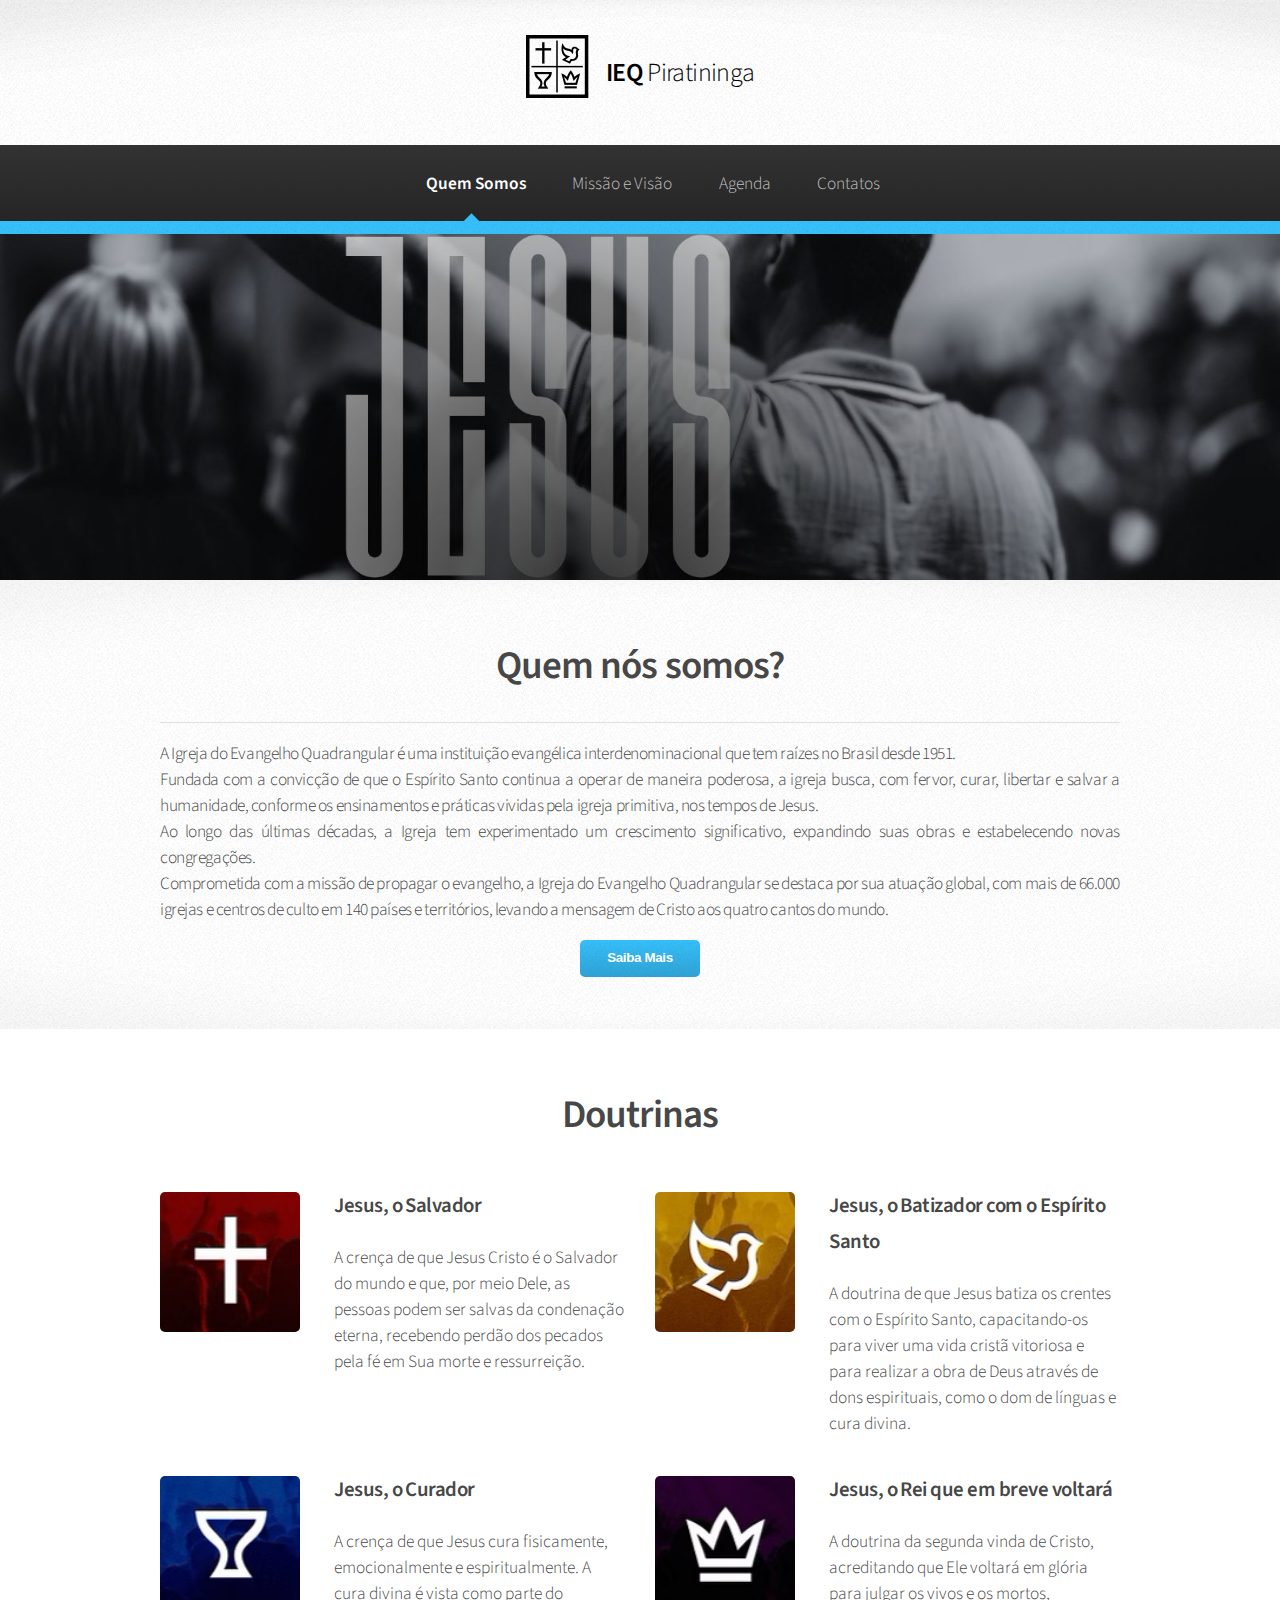
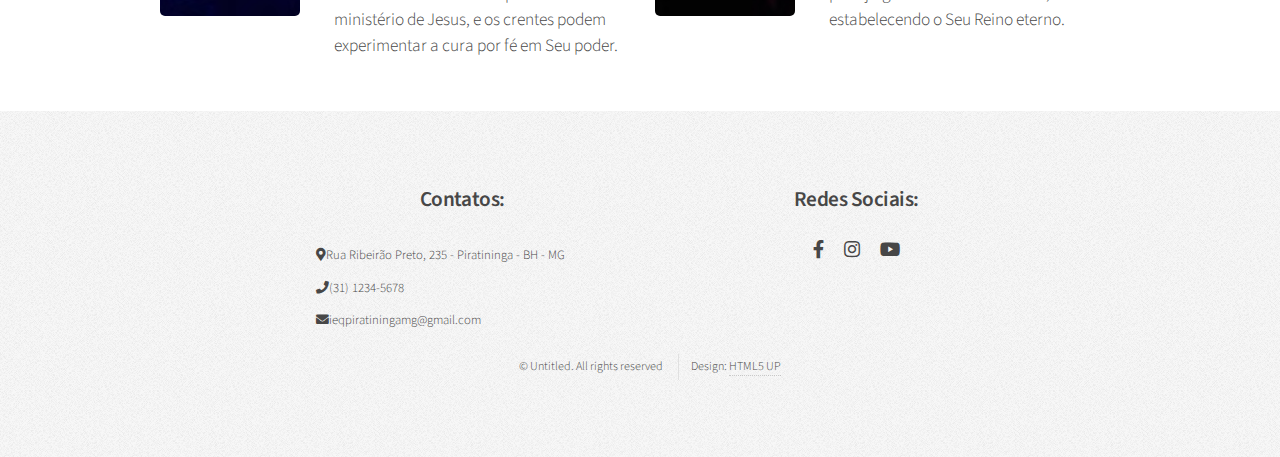
<file: index.html>
<!DOCTYPE HTML>
<!--
	Arcana by HTML5 UP
	html5up.net | @ajlkn
	Free for personal and commercial use under the CCA 3.0 license (html5up.net/license)
-->
<html>

<head>
	<title>IEQ Piratininga</title>
	<meta charset="utf-8" />
	<meta name="viewport" content="width=device-width, initial-scale=1, user-scalable=no" />
	<link rel="stylesheet" href="https://cdnjs.cloudflare.com/ajax/libs/font-awesome/4.7.0/css/font-awesome.min.css">
	<link rel="stylesheet" href="assets/css/main.css" />
	<link rel="icon" href="images/favicon/favicon-16x16.png" sizes="16x16" type="image/png">
	<link rel="icon" href="images/favicon/favicon-32x32.png" sizes="32x32" type="image/png">
	<link rel="icon" href="images/favicon/favicon-48x48.png" sizes="48x48" type="image/png">
	<link rel="icon" href="images/favicon/favicon-192x192.png" sizes="192x192" type="image/png">
	<link rel="icon" href="images/favicon/favicon-512x512.png" sizes="512x512" type="image/png">
</head>

<body class="is-preload">
	<div id="page-wrapper">

		<!-- Header -->
		<div id="header">

			<!-- Logo -->
			<div id="header-logo">
				<img src="./images/logo-quadrangular.png" alt="Logo Quadrangular">
				<h1><a href="index.html" id="logo">IEQ <em>Piratininga</em></a></h1>
			</div>

			<!-- Nav -->
			<nav id="nav">
				<ul>
					<li class="current"><a href="index.html">Quem Somos</a></li>
					<li><a href="about.html">Missão e Visão</a></li>
					<li><a href="agenda.html">Agenda</a></li>
					<!-- <li><a href="cell.html">Células</a></li> -->
					<li><a href="contato.html">Contatos</a></li>
				</ul>
			</nav>

		</div>

		<!-- Banner -->
		<section id="banner">
			<header></header>
		</section>
		<!-- Highlights -->
		<!-- <section class="wrapper style1">
					<div class="container">
						<div class="row gtr-200">
							<section class="col-3 col-12-narrower">
								<div class="box highlight">
									<i class="icon solid major" style="background-image: url('/images/cruz.png');"></i>
									<h3>Jesus Salva</h3>
								</div>
							</section>
							<section class="col-3 col-12-narrower">
								<div class="box highlight">
									<i class="icon solid major" style="background-image: url('/images/pomba.png');"></i>
									<h3>Jesus Batiza com o Espírito Santo</h3>
								</div>
							</section>
							<section class="col-3 col-12-narrower">
								<div class="box highlight">
									<i class="icon solid major" style="background-image: url('/images/calice.png');"></i>
									<h3>Jesus Cura</h3>
								</div>
							</section>
							<section class="col-3 col-12-narrower">
								<div class="box highlight">
									<i class="icon solid major" style="background-image: url('/images/coroa.png');"></i>
									<h3>Jesus Voltará</h3>
								</div>
							</section>
						</div>
					</div>
				</section> -->

		<!-- Gigantic Heading -->
		<section class="wrapper style2">
			<div class="container">
				<header class="major">
					<h2>Quem nós somos?</h2>
					<p>A Igreja do Evangelho Quadrangular é uma instituição evangélica interdenominacional que tem
						raízes no Brasil desde 1951. <br>Fundada com a convicção de que o Espírito Santo continua a operar
						de maneira poderosa, a igreja busca, com fervor, curar, libertar e salvar a humanidade, conforme
						os ensinamentos e práticas vividas pela igreja primitiva, nos tempos de Jesus. <br>Ao longo das
						últimas décadas, a Igreja tem experimentado um crescimento significativo, expandindo suas obras
						e estabelecendo novas congregações. <br>Comprometida com a missão de propagar o evangelho, a Igreja
						do Evangelho Quadrangular se destaca por sua atuação global, com mais de 66.000 igrejas e
						centros de culto em 140 países e territórios, levando a mensagem de Cristo aos quatro cantos do
						mundo.</p>
					<a href="https://quadrangular.org/a-quadrangular/" target="_blank">
						<button>Saiba Mais</button>
					</a>
				</header>
			</div>
		</section>

		<!-- Posts -->
		<section class="wrapper style1">
			<div class="container">
				<header class="major">
					<h2>Doutrinas</h2>
				</header>
				<div class="row">
					<section class="col-6 col-12-narrower">
						<div class="box post">
							<a class="image left"><img src="images/cruz.png" alt="" /></a>
							<div class="inner">
								<h3>Jesus, o Salvador</h3>
								<p>A crença de que Jesus Cristo é o Salvador do mundo e que, por meio Dele, as pessoas
									podem ser salvas da condenação eterna, recebendo perdão dos pecados pela fé em Sua
									morte e ressurreição.</p>
							</div>
						</div>
					</section>
					<section class="col-6 col-12-narrower">
						<div class="box post">
							<a class="image left"><img src="images/pomba.png" alt="" /></a>
							<div class="inner">
								<h3>Jesus, o Batizador com o Espírito Santo</h3>
								<p>A doutrina de que Jesus batiza os crentes com o Espírito Santo, capacitando-os para
									viver uma vida cristã vitoriosa e para realizar a obra de Deus através de dons
									espirituais, como o dom de línguas e cura divina.</p>
							</div>
						</div>
					</section>
				</div>
				<div class="row">
					<section class="col-6 col-12-narrower">
						<div class="box post">
							<a class="image left"><img src="images/calice.png" alt="" /></a>
							<div class="inner">
								<h3>Jesus, o Curador</h3>
								<p>A crença de que Jesus cura fisicamente, emocionalmente e espiritualmente. A cura
									divina é vista como parte do ministério de Jesus, e os crentes podem experimentar a
									cura por fé em Seu poder.</p>
							</div>
						</div>
					</section>
					<section class="col-6 col-12-narrower">
						<div class="box post">
							<a class="image left"><img src="images/coroa.png" alt="" /></a>
							<div class="inner">
								<h3>Jesus, o Rei que em breve voltará</h3>
								<p>A doutrina da segunda vinda de Cristo, acreditando que Ele voltará em glória para
									julgar os vivos e os mortos, estabelecendo o Seu Reino eterno.</p>
							</div>
						</div>
					</section>
				</div>
			</div>
		</section>

		<!-- CTA -->
		<!-- <section id="cta" class="wrapper style3">
					<div class="container">
						<header>
							<h2>Are you ready to continue your quest?</h2>
							<a href="#" class="button">Insert Coin</a>
						</header>
					</div>
				</section> -->

		<!-- Footer -->
		<div id="footer">
			<!-- <div class="container">
						<div class="row">
							<section class="col-3 col-6-narrower col-12-mobilep">
								<h2>Links to Stuff</h3>
								<ul class="links">
									<li><a href="#">Mattis et quis rutrum</a></li>
									<li><a href="#">Suspendisse amet varius</a></li>
									<li><a href="#">Sed et dapibus quis</a></li>
									<li><a href="#">Rutrum accumsan dolor</a></li>
									<li><a href="#">Mattis rutrum accumsan</a></li>
									<li><a href="#">Suspendisse varius nibh</a></li>
									<li><a href="#">Sed et dapibus mattis</a></li>
								</ul>
							</section>
							<section class="col-6 col-12-narrower">
								<h3>Envie uma Mensagem</h3>
								<form>
									<div class="row gtr-50">
										<div class="col-6 col-12-mobilep">
											<input type="text" name="name" id="name" placeholder="Name" />
										</div>
										<div class="col-6 col-12-mobilep">
											<input type="email" name="email" id="email" placeholder="Email" />
										</div>
										<div class="col-12">
											<textarea name="message" id="message" placeholder="Message" rows="5"></textarea>
										</div>
										<div class="col-12">
											<ul class="actions">
												<li><input type="submit" class="button alt" value="Send Message" /></li>
											</ul>
										</div>
									</div>
								</form>
							</section>
						</div>
					</div> -->

			<!-- Contatos -->
			<div class="contact">
				<h2>Contatos:</h2>
				<ul class="contact">
					<li><i class='fas fa-map-marker-alt'></i><span class="label">Rua Ribeirão Preto, 235 - Piratininga -
							BH - MG</span></li>
					<li><i class="fa fa-phone"></i><span class="label">(31) 1234-5678</span></li>
					<li><i class="fa fa-envelope"></i><span class="label">ieqpiratiningamg@gmail.com</span></li>
				</ul>
			</div>

			<!-- Redes Sociais -->
			<div class="social">
				<h2>Redes Sociais:</h2>
				<ul class="icons">
					<li><a href="https://www.facebook.com/ieqpiratininga" target="_blank"
							class="icon brands fa-facebook-f"><span class="label">Facebook</span></a></li>
					<li><a href="https://www.instagram.com/ieqpiratininga/" target="_blank"
							class="icon brands fa-instagram"><span class="label">Instagram</span></a></li>
					<li><a href="https://www.youtube.com/@ieqpiratininga-belohorizon2918" target="_blank"
							class="icon brands fa-youtube"><span class="label">YouTube</span></a></li>
				</ul>
			</div>
			<!-- Copyright -->
			<div class="copyright">
				<ul class="menu">
					<li>&copy; Untitled. All rights reserved</li>
					<li>Design: <a href="http://html5up.net">HTML5 UP</a></li>
				</ul>
			</div>

		</div>

	</div>

	<!-- Scripts -->
	<script src="assets/js/jquery.min.js"></script>
	<script src="assets/js/jquery.dropotron.min.js"></script>
	<script src="assets/js/browser.min.js"></script>
	<script src="assets/js/breakpoints.min.js"></script>
	<script src="assets/js/util.js"></script>
	<script src="assets/js/main.js"></script>

</body>

</html>
</file>
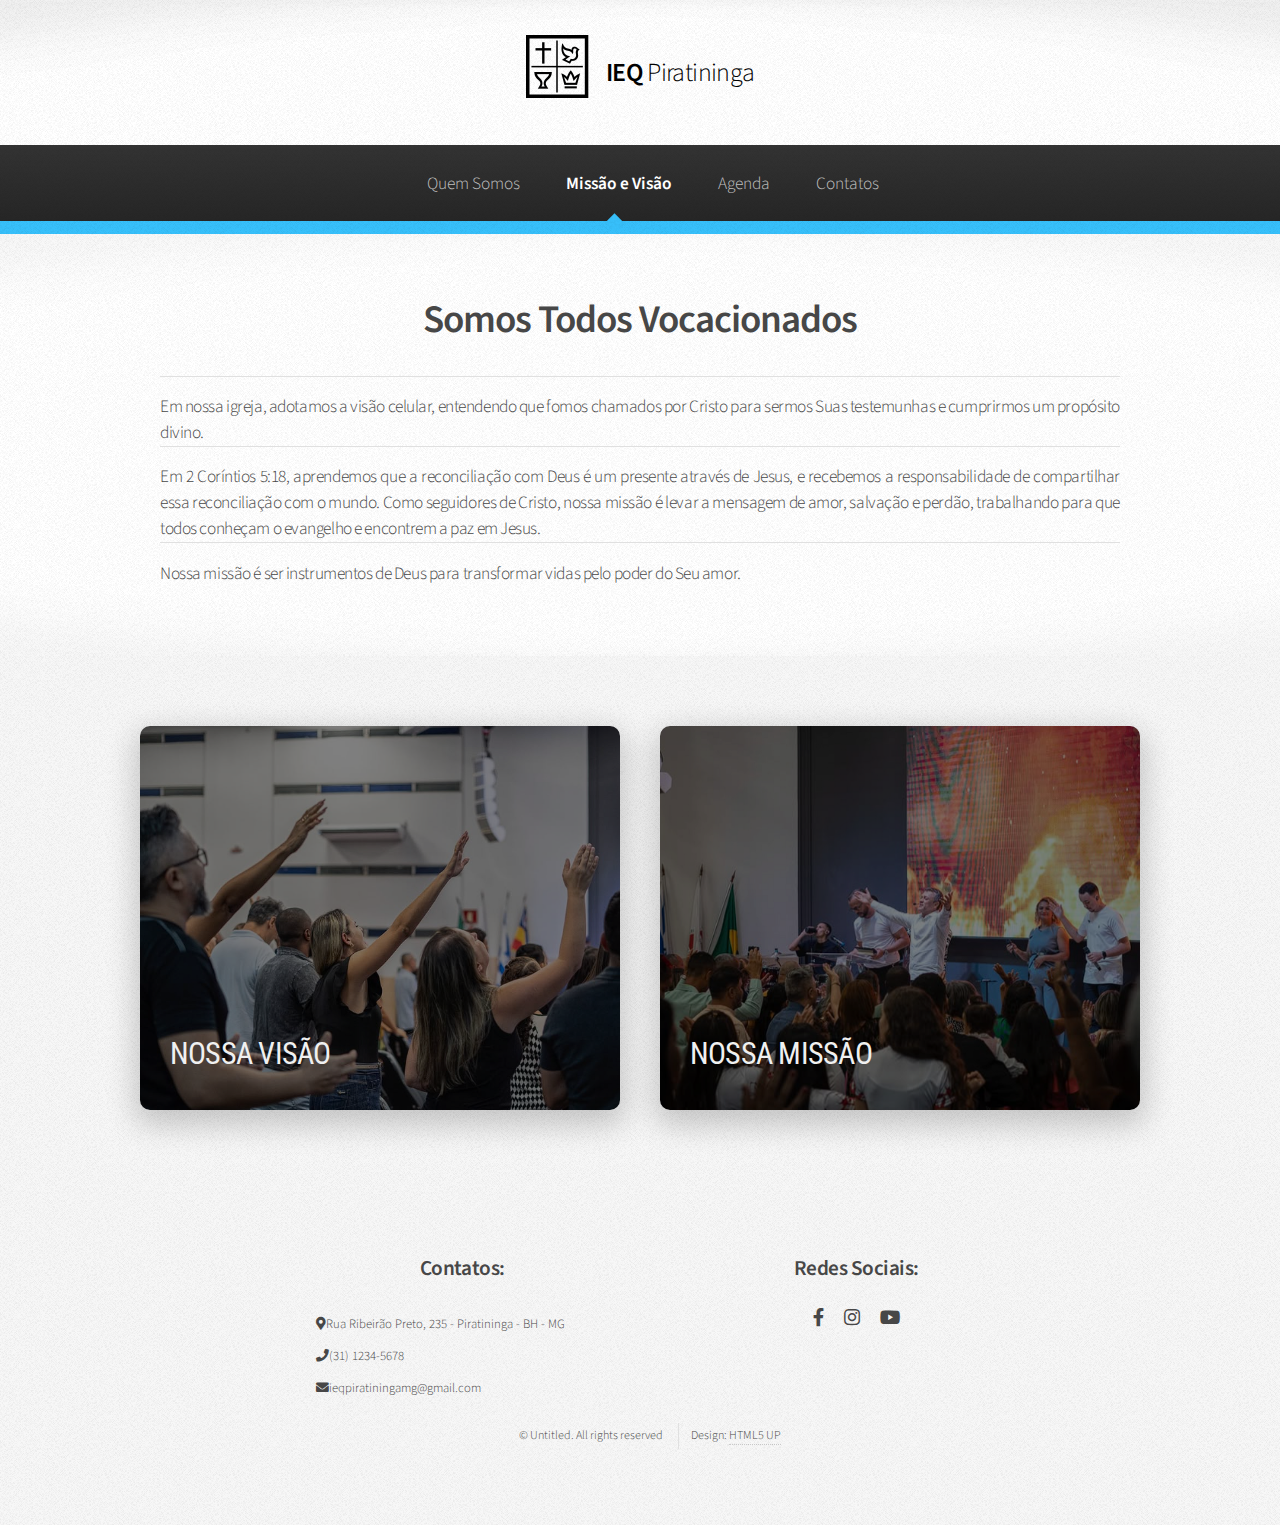
<file: about.html>
<!DOCTYPE HTML>
<!--
	Arcana by HTML5 UP
	html5up.net | @ajlkn
	Free for personal and commercial use under the CCA 3.0 license (html5up.net/license)
-->
<html>

<head>
	<title>IEQ Piratininga</title>
	<meta charset="utf-8" />
	<meta name="viewport" content="width=device-width, initial-scale=1, user-scalable=no" />
	<link rel="stylesheet" href="assets/css/main.css" />
	<link rel="preconnect" href="https://fonts.googleapis.com">
	<link rel="preconnect" href="https://fonts.gstatic.com" crossorigin>
	<link href="https://fonts.googleapis.com/css2?family=Roboto+Condensed&family=Roboto:wght@300&display=swap"
		rel="stylesheet">
	<link rel="stylesheet"
		href="https://fonts.googleapis.com/css2?family=Material+Symbols+Outlined:opsz,wght,FILL,GRAD@48,400,0,0" />
	<link rel="icon" href="images/favicon/favicon-16x16.png" sizes="16x16" type="image/png">
	<link rel="icon" href="images/favicon/favicon-32x32.png" sizes="32x32" type="image/png">
	<link rel="icon" href="images/favicon/favicon-48x48.png" sizes="48x48" type="image/png">
	<link rel="icon" href="images/favicon/favicon-192x192.png" sizes="192x192" type="image/png">
	<link rel="icon" href="images/favicon/favicon-512x512.png" sizes="512x512" type="image/png">
</head>

<body class="is-preload">
	<div id="page-wrapper">

		<!-- Header -->
		<div id="header">

			<!-- Logo -->
			<div id="header-logo">
				<img src="./images/logo-quadrangular.png" alt="Logo Quadrangular">
				<h1><a href="index.html" id="logo">IEQ <em>Piratininga</em></a></h1>
			</div>

			<!-- Nav -->
			<nav id="nav">
				<ul>
					<li><a href="index.html">Quem Somos</a></li>
					<li class="current"><a href="about.html">Missão e Visão</a></li>
					<li><a href="agenda.html">Agenda</a></li>
					<!-- <li><a href="cell.html">Células</a></li> -->
					<li><a href="contato.html">Contatos</a></li>
				</ul>
			</nav>

		</div>


		<!-- Gigantic Heading -->
		<section class="wrapper style2">
			<div class="container">
				<header class="major">
					<h2>Somos Todos Vocacionados</h2>
					<p>Em nossa igreja, adotamos a visão celular, entendendo que fomos chamados por Cristo para sermos
						Suas testemunhas e cumprirmos um propósito divino.</p>
					<p>Em 2 Coríntios 5:18, aprendemos que a reconciliação com Deus é um presente através de Jesus, e
						recebemos a responsabilidade de compartilhar essa reconciliação com o mundo. Como seguidores de
						Cristo, nossa missão é levar a mensagem de amor, salvação e perdão, trabalhando para que todos
						conheçam o evangelho e encontrem a paz em Jesus.</p>
					<p>Nossa missão é ser instrumentos de Deus para transformar vidas pelo poder do Seu amor.</p>
				</header>
			</div>
		</section>

		<!-- Cards -->
		<main>
			<div class="card">
				<img src="images/background-card-1.png" alt="">
				<div class="card-content">
					<h2>
						Nossa Visão
					</h2>
					<p>
						Ser uma igreja de verdade, relacionando-me com Deus, relacionando-me com o próximo e
						reconciliando os homens com Deus.
					</p>
				</div>
			</div>

			<div class="card">
				<img src="images/background-card-2.png" alt="">
				<div class="card-content">
					<h2>
						Nossa Missão
					</h2>
					<ul>
						<li>Ganhar</li>
						<li>Consolidar</li>
						<li>Treinar</li>
						<li>Enviar</li>
					</ul>
				</div>
			</div>
		</main>

		<!-- CTA -->
		<!-- <section id="cta" class="wrapper style3">
					<div class="container">
						<header>
							<h2>Are you ready to continue your quest?</h2>
							<a href="#" class="button">Insert Coin</a>
						</header>
					</div>
				</section> -->

		<!-- Footer -->
		<div id="footer">
			<!-- <div class="container">
					<div class="row">
						<section class="col-3 col-6-narrower col-12-mobilep">
							<h2>Links to Stuff</h3>
							<ul class="links">
								<li><a href="#">Mattis et quis rutrum</a></li>
								<li><a href="#">Suspendisse amet varius</a></li>
								<li><a href="#">Sed et dapibus quis</a></li>
								<li><a href="#">Rutrum accumsan dolor</a></li>
								<li><a href="#">Mattis rutrum accumsan</a></li>
								<li><a href="#">Suspendisse varius nibh</a></li>
								<li><a href="#">Sed et dapibus mattis</a></li>
							</ul>
						</section>
						<section class="col-6 col-12-narrower">
							<h3>Envie uma Mensagem</h3>
							<form>
								<div class="row gtr-50">
									<div class="col-6 col-12-mobilep">
										<input type="text" name="name" id="name" placeholder="Name" />
									</div>
									<div class="col-6 col-12-mobilep">
										<input type="email" name="email" id="email" placeholder="Email" />
									</div>
									<div class="col-12">
										<textarea name="message" id="message" placeholder="Message" rows="5"></textarea>
									</div>
									<div class="col-12">
										<ul class="actions">
											<li><input type="submit" class="button alt" value="Send Message" /></li>
										</ul>
									</div>
								</div>
							</form>
						</section>
					</div>
				</div> -->

			<!-- Contatos -->
			<div class="contact">
				<h2>Contatos:</h2>
				<ul class="contact">
					<li><i class='fas fa-map-marker-alt'></i><span class="label">Rua Ribeirão Preto, 235 - Piratininga -
							BH - MG</span></li>
					<li><i class="fa fa-phone"></i><span class="label">(31) 1234-5678</span></li>
					<li><i class="fa fa-envelope"></i><span class="label">ieqpiratiningamg@gmail.com</span></li>
				</ul>
			</div>

			<!-- Redes Sociais -->
			<div class="social">
				<h2>Redes Sociais:</h2>
				<ul class="icons">
					<li><a href="https://www.facebook.com/ieqpiratininga" target="_blank"
							class="icon brands fa-facebook-f"><span class="label">Facebook</span></a></li>
					<li><a href="https://www.instagram.com/ieqpiratininga/" target="_blank"
							class="icon brands fa-instagram"><span class="label">Instagram</span></a></li>
					<li><a href="https://www.youtube.com/@ieqpiratininga-belohorizon2918" target="_blank"
							class="icon brands fa-youtube"><span class="label">YouTube</span></a></li>
				</ul>
			</div>
			<!-- Copyright -->
			<div class="copyright">
				<ul class="menu">
					<li>&copy; Untitled. All rights reserved</li>
					<li>Design: <a href="http://html5up.net">HTML5 UP</a></li>
				</ul>
			</div>

		</div>

	</div>

	<!-- Scripts -->
	<script src="assets/js/jquery.min.js"></script>
	<script src="assets/js/jquery.dropotron.min.js"></script>
	<script src="assets/js/browser.min.js"></script>
	<script src="assets/js/breakpoints.min.js"></script>
	<script src="assets/js/util.js"></script>
	<script src="assets/js/main.js"></script>

</body>

</html>
</file>
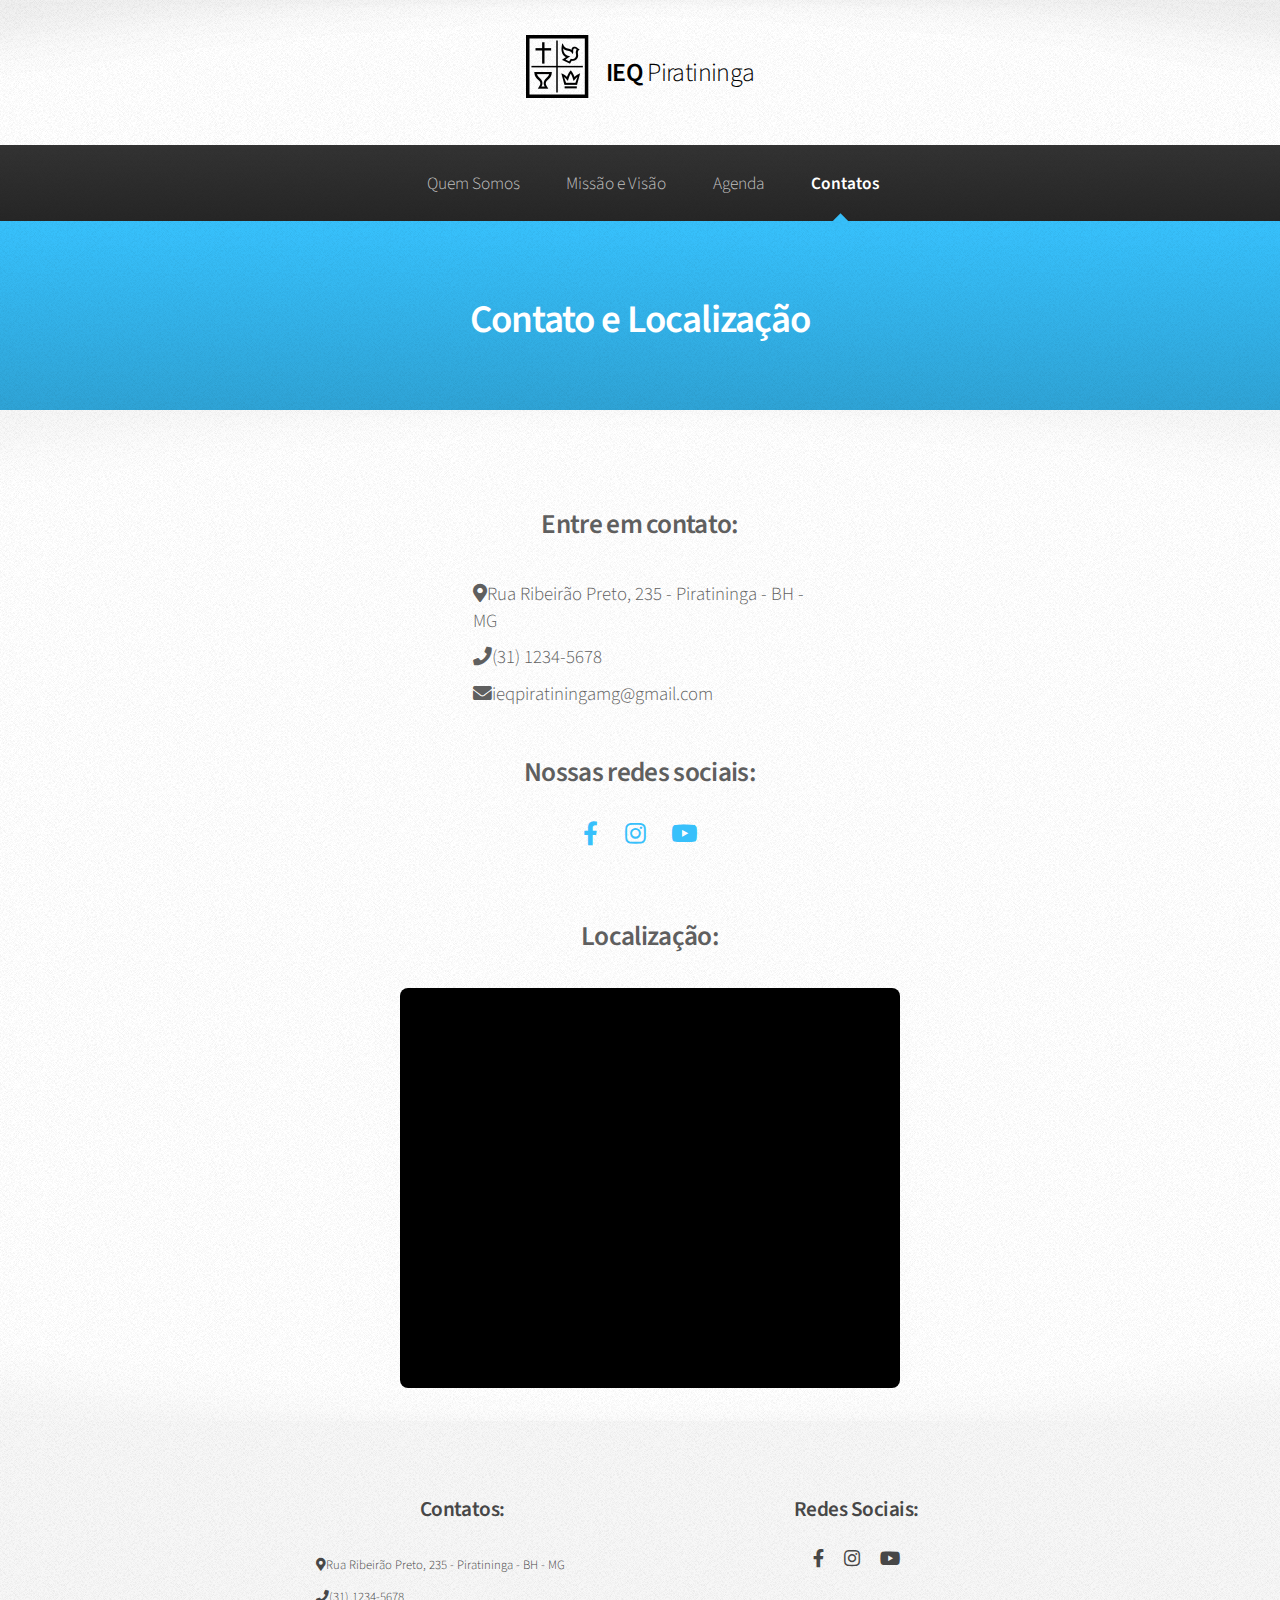
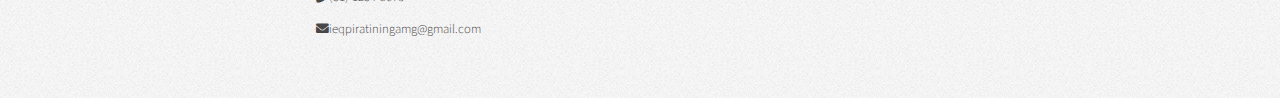
<file: contato.html>
<!DOCTYPE HTML>
<!--
	Arcana by HTML5 UP
	html5up.net | @ajlkn
	Free for personal and commercial use under the CCA 3.0 license (html5up.net/license)
-->
<html>

<head>
	<title>IEQ Piratininga</title>
	<meta charset="utf-8" />
	<meta name="viewport" content="width=device-width, initial-scale=1, user-scalable=no" />
	<link rel="stylesheet" href="https://cdnjs.cloudflare.com/ajax/libs/font-awesome/4.7.0/css/font-awesome.min.css">
	<link rel="stylesheet" href="assets/css/main.css" />
	<link rel="icon" href="images/favicon/favicon-16x16.png" sizes="16x16" type="image/png">
	<link rel="icon" href="images/favicon/favicon-32x32.png" sizes="32x32" type="image/png">
	<link rel="icon" href="images/favicon/favicon-48x48.png" sizes="48x48" type="image/png">
	<link rel="icon" href="images/favicon/favicon-192x192.png" sizes="192x192" type="image/png">
	<link rel="icon" href="images/favicon/favicon-512x512.png" sizes="512x512" type="image/png">
</head>

<body class="is-preload">
	<div id="page-wrapper">

		<!-- Header -->
		<div id="header">

			<!-- Logo -->
			<div id="header-logo">
				<img src="./images/logo-quadrangular.png" alt="Logo Quadrangular">
				<h1><a href="index.html" id="logo">IEQ <em>Piratininga</em></a></h1>
			</div>

			<!-- Nav -->
			<nav id="nav">
				<ul>
					<li><a href="index.html">Quem Somos</a></li>
					<li><a href="about.html">Missão e Visão</a></li>
					<li><a href="agenda.html">Agenda</a></li>
					<!-- <li><a href="cell.html">Células</a></li> -->
					<li class="current"><a href="contato.html">Contatos</a></li>
				</ul>
			</nav>

		</div>

		<section class="wrapper style3">
			<div class="container">
				<header class="major">
					<h2>Contato e Localização</h2>
				</header>
			</div>
		</section>


		<!-- Gigantic Heading -->
		<section class="wrapper style2">
			<div id="container-main">
				<div class="contact-container">
					<!-- Contatos -->
					<div class="contact-section">
						<h2>Entre em contato:</h2>
						<ul class="contact-section">
							<li><i class='fas fa-map-marker-alt'></i><span class="label">Rua Ribeirão Preto, 235 -
									Piratininga - BH - MG</span></li>
							<li><i class="fa fa-phone"></i><span class="label">(31) 1234-5678</span></li>
							<li><i class="fa fa-envelope"></i><span class="label">ieqpiratiningamg@gmail.com</span></li>
						</ul>
					</div>

					<!-- Redes Sociais -->
					<div class="social">
						<h2 style="margin-top: 5%;">Nossas redes sociais:</h2>
						<ul class="icons">
							<li><a href="https://www.facebook.com/ieqpiratininga" target="_blank"
									class="icon brands fa-facebook-f"><span class="label">Facebook</span></a></li>
							<li><a href="https://www.instagram.com/ieqpiratininga/" target="_blank"
									class="icon brands fa-instagram"><span class="label">Instagram</span></a></li>
							<li><a href="https://www.youtube.com/@ieqpiratininga-belohorizon2918" target="_blank"
									class="icon brands fa-youtube"><span class="label">YouTube</span></a></li>
						</ul>
					</div>
				</div>
				<div class="map-container">
					<h2>Localização:</h2>
					<div class="map" id="map"><iframe
							src="https://www.google.com/maps/embed?pb=!1m18!1m12!1m3!1d3753.6641444863494!2d-43.99401280000001!3d-19.8118324!2m3!1f0!2f0!3f0!3m2!1i1024!2i768!4f13.1!3m3!1m2!1s0xa68e2451fb6569%3A0xc75479ef6505ec2a!2sR.%20Ribeir%C3%A3o%20Preto%2C%20235%20-%20Piratininga%2C%20Belo%20Horizonte%20-%20MG%2C%2031573-340!5e0!3m2!1spt-BR!2sbr!4v1741745388424!5m2!1spt-BR!2sbr"
							width="100%" height="100%" style="border:0;" allowfullscreen="" loading="lazy"
							referrerpolicy="no-referrer-when-downgrade"></iframe></div>
				</div>
			</div>

		</section>


		<!-- CTA -->
		<!-- <section id="cta" class="wrapper style3">
					<div class="container">
						<header>
							<h2>Are you ready to continue your quest?</h2>
							<a href="#" class="button">Insert Coin</a>
						</header>
					</div>
				</section> -->

		<!-- Footer -->
		<div id="footer">
			<!-- Contatos -->
			<div class="contact">
				<h2>Contatos:</h2>
				<ul class="contact">
					<li><i class='fas fa-map-marker-alt'></i><span class="label">Rua Ribeirão Preto, 235 - Piratininga -
							BH - MG</span></li>
					<li><i class="fa fa-phone"></i><span class="label">(31) 1234-5678</span></li>
					<li><i class="fa fa-envelope"></i><span class="label">ieqpiratiningamg@gmail.com</span></li>
				</ul>
			</div>

			<!-- Redes Sociais -->
			<div class="social">
				<h2>Redes Sociais:</h2>
				<ul class="icons">
					<li><a href="https://www.facebook.com/ieqpiratininga" target="_blank"
							class="icon brands fa-facebook-f"><span class="label">Facebook</span></a></li>
					<li><a href="https://www.instagram.com/ieqpiratininga/" target="_blank"
							class="icon brands fa-instagram"><span class="label">Instagram</span></a></li>
					<li><a href="https://www.youtube.com/@ieqpiratininga-belohorizon2918" target="_blank"
							class="icon brands fa-youtube"><span class="label">YouTube</span></a></li>
				</ul>
			</div>

		</div>

	</div>

	<!-- Scripts -->
	<script src="assets/js/jquery.min.js"></script>
	<script src="assets/js/jquery.dropotron.min.js"></script>
	<script src="assets/js/browser.min.js"></script>
	<script src="assets/js/breakpoints.min.js"></script>
	<script src="assets/js/util.js"></script>
	<script src="assets/js/main.js"></script>

</body>

</html>
</file>
<file: assets/css/main.css>
@import url("fontawesome-all.min.css");
@import url("https://fonts.googleapis.com/css?family=Source+Sans+Pro:300,300italic,600,600italic");

/*
	Arcana by HTML5 UP
	html5up.net | @ajlkn
	Free for personal and commercial use under the CCA 3.0 license (html5up.net/license)
*/

html, body, div, span, applet, object,
iframe, h1, h2, h3, h4, h5, h6, p, blockquote,
pre, a, abbr, acronym, address, big, cite,
code, del, dfn, em, img, ins, kbd, q, s, samp,
small, strike, strong, sub, sup, tt, var, b,
u, i, center, dl, dt, dd, ol, ul, li, fieldset,
form, label, legend, table, caption, tbody,
tfoot, thead, tr, th, td, article, aside,
canvas, details, embed, figure, figcaption,
footer, header, hgroup, menu, nav, output, ruby,
section, summary, time, mark, audio, video {
	margin: 0;
	padding: 0;
	border: 0;
	font-size: 100%;
	font: inherit;
	vertical-align: baseline;}

article, aside, details, figcaption, figure,
footer, header, hgroup, menu, nav, section {
	display: block;}

body {
	line-height: 1;
}

ol, ul {
	list-style: none;
}

blockquote, q {
	quotes: none;
}

	blockquote:before, blockquote:after, q:before, q:after {
		content: '';
		content: none;
	}

table {
	border-collapse: collapse;
	border-spacing: 0;
}

body {
	-webkit-text-size-adjust: none;
}

mark {
	background-color: transparent;
	color: inherit;
}

input::-moz-focus-inner {
	border: 0;
	padding: 0;
}

input, select, textarea {
	-moz-appearance: none;
	-webkit-appearance: none;
	-ms-appearance: none;
	appearance: none;
}

/* Basic */

	html {
		box-sizing: border-box;
	}

	*, *:before, *:after {
		box-sizing: inherit;
	}

	body {
		background: #f7f7f7 url("images/bg01.png");
	}

		body.is-preload *, body.is-preload *:before, body.is-preload *:after {
			-moz-animation: none !important;
			-webkit-animation: none !important;
			-ms-animation: none !important;
			animation: none !important;
			-moz-transition: none !important;
			-webkit-transition: none !important;
			-ms-transition: none !important;
			transition: none !important;
		}

	body, input, select, textarea {
		color: #474747;
		font-family: 'Source Sans Pro', sans-serif;
		font-size: 16pt;
		font-weight: 300;
		line-height: 1.65em;
	}

	a {
		-moz-transition: color 0.2s ease-in-out, border-color 0.2s ease-in-out, opacity 0.2s ease-in-out;
		-webkit-transition: color 0.2s ease-in-out, border-color 0.2s ease-in-out, opacity 0.2s ease-in-out;
		-ms-transition: color 0.2s ease-in-out, border-color 0.2s ease-in-out, opacity 0.2s ease-in-out;
		transition: color 0.2s ease-in-out, border-color 0.2s ease-in-out, opacity 0.2s ease-in-out;
		color: #37c0fb;
		text-decoration: none;
		border-bottom: dotted 1px;
	}

		a:hover {
			color: #37c0fb;
			border-bottom-color: transparent;
		}

	strong, b {
		font-weight: 600;
	}

	em, i {
		font-style: italic;
	}

	p, ul, ol, dl, table, blockquote {
		margin: 0 0 2em 0;
	}

	h1, h2, h3, h4, h5, h6 {
		color: inherit;
		font-weight: 600;
		line-height: 1.75em;
		margin-bottom: 1em;
	}

		h1 a, h2 a, h3 a, h4 a, h5 a, h6 a {
			color: inherit;
			text-decoration: none;
		}

		h1 em, h2 em, h3 em, h4 em, h5 em, h6 em {
			font-style: normal;
			font-weight: 300;
		}

	h2 {
		font-size: 1.75em;
		letter-spacing: -0.025em;
	}

	h3 {
		font-size: 1.2em;
		letter-spacing: -0.025em;
	}

	sub {
		font-size: 0.8em;
		position: relative;
		top: 0.5em;
	}

	sup {
		font-size: 0.8em;
		position: relative;
		top: -0.5em;
	}

	hr {
		border-top: solid 1px #e0e0e0;
		border: 0;
		margin-bottom: 1.5em;
	}

	blockquote {
		border-left: solid 0.5em #e0e0e0;
		font-style: italic;
		padding: 1em 0 1em 2em;
	}

/* Container */

	.container {
		margin: 0 auto;
		max-width: 100%;
		width: 1400px;
	}

	.container .search {
		width: 50vw;
		margin: auto;
	}

	.container .search button {
		margin-bottom: 3%;
	}

		@media screen and (max-width: 1680px) {

			.container {
				width: 1200px;
			}

		}

		@media screen and (max-width: 1280px) {

			.container {
				width: 960px;
			}

		}

		@media screen and (max-width: 980px) {

			.container {
				width: 95%;
			}

		}

		@media screen and (max-width: 840px) {

			.container {
				width: 95%;
			}

		}

		@media screen and (max-width: 736px) {

			.container {
				width: 90%;
			}

			.container .search {
				width: 90%;
			}

		}

		@media screen and (max-width: 480px) {

			.container {
				width: 100%;
			}

		}

/* Row */

	.row {
		display: flex;
		flex-wrap: wrap;
		box-sizing: border-box;
		align-items: stretch;
		justify-content: center;
	}

		.row > * {
			box-sizing: border-box;
		}

		.row.gtr-uniform > * > :last-child {
			margin-bottom: 0;
		}

		.row.aln-left {
			justify-content: flex-start;
		}

		.row.aln-center {
			justify-content: center;
		}

		.row.aln-right {
			justify-content: flex-end;
		}

		.row.aln-top {
			align-items: flex-start;
		}

		.row.aln-middle {
			align-items: center;
		}

		.row.aln-bottom {
			align-items: flex-end;
		}

		.row > .imp {
			order: -1;
		}

		.row > .col-1 {
			width: 8.33333%;
		}

		.row > .off-1 {
			margin-left: 8.33333%;
		}

		.row > .col-2 {
			width: 16.66667%;
		}

		.row > .off-2 {
			margin-left: 16.66667%;
		}

		.row > .col-3 {
			width: 25%;
		}

		.row > .off-3 {
			margin-left: 25%;
		}

		.row > .col-4 {
			width: 33.33333%;
		}

		.row > .off-4 {
			margin-left: 33.33333%;
		}

		.row > .col-5 {
			width: 41.66667%;
		}

		.row > .off-5 {
			margin-left: 41.66667%;
		}

		.row > .col-6 {
			width: 50%;
		}

		.row > .off-6 {
			margin-left: 50%;
		}

		.row > .col-7 {
			width: 58.33333%;
		}

		.row > .off-7 {
			margin-left: 58.33333%;
		}

		.row > .col-8 {
			width: 66.66667%;
		}

		.row > .off-8 {
			margin-left: 66.66667%;
		}

		.row > .col-9 {
			width: 75%;
		}

		.row > .off-9 {
			margin-left: 75%;
		}

		.row > .col-10 {
			width: 83.33333%;
		}

		.row > .off-10 {
			margin-left: 83.33333%;
		}

		.row > .col-11 {
			width: 91.66667%;
		}

		.row > .off-11 {
			margin-left: 91.66667%;
		}

		.row > .col-12 {
			width: 100%;
		}

		.row > .off-12 {
			margin-left: 100%;
		}

		.row.gtr-0 {
			margin-top: 0px;
			margin-left: 0px;
		}

			.row.gtr-0 > * {
				padding: 0px 0 0 0px;
			}

			.row.gtr-0.gtr-uniform {
				margin-top: 0px;
			}

				.row.gtr-0.gtr-uniform > * {
					padding-top: 0px;
				}

		.row.gtr-25 {
			margin-top: -12.5px;
			margin-left: -12.5px;
		}

			.row.gtr-25 > * {
				padding: 12.5px 0 0 12.5px;
			}

			.row.gtr-25.gtr-uniform {
				margin-top: -12.5px;
			}

				.row.gtr-25.gtr-uniform > * {
					padding-top: 12.5px;
				}

		.row.gtr-50 {
			margin-top: -25px;
			margin-left: -25px;
		}

			.row.gtr-50 > * {
				padding: 25px 0 0 25px;
			}

			.row.gtr-50.gtr-uniform {
				margin-top: -25px;
			}

				.row.gtr-50.gtr-uniform > * {
					padding-top: 25px;
				}

		.row {
			margin-top: -50px;
			margin-left: -50px;
		}

			.row > * {
				padding: 50px 0 0 50px;
			}

			.row.gtr-uniform {
				margin-top: -50px;
			}

				.row.gtr-uniform > * {
					padding-top: 50px;
				}

		.row.gtr-150 {
			margin-top: -75px;
			margin-left: -75px;
		}

			.row.gtr-150 > * {
				padding: 75px 0 0 75px;
			}

			.row.gtr-150.gtr-uniform {
				margin-top: -75px;
			}

				.row.gtr-150.gtr-uniform > * {
					padding-top: 75px;
				}

		.row.gtr-200 {
			margin-top: -100px;
			margin-left: -100px;
		}

			.row.gtr-200 > * {
				padding: 100px 0 0 100px;
			}

			.row.gtr-200.gtr-uniform {
				margin-top: -100px;
			}

				.row.gtr-200.gtr-uniform > * {
					padding-top: 100px;
				}

		@media screen and (max-width: 1680px) {

			.row {
				display: flex;
				flex-wrap: wrap;
				box-sizing: border-box;
				align-items: stretch;
			}

				.row > * {
					box-sizing: border-box;
				}

				.row.gtr-uniform > * > :last-child {
					margin-bottom: 0;
				}

				.row.aln-left {
					justify-content: flex-start;
				}

				.row.aln-center {
					justify-content: center;
				}

				.row.aln-right {
					justify-content: flex-end;
				}

				.row.aln-top {
					align-items: flex-start;
				}

				.row.aln-middle {
					align-items: center;
				}

				.row.aln-bottom {
					align-items: flex-end;
				}

				.row > .imp-wide {
					order: -1;
				}

				.row > .col-1-wide {
					width: 8.33333%;
				}

				.row > .off-1-wide {
					margin-left: 8.33333%;
				}

				.row > .col-2-wide {
					width: 16.66667%;
				}

				.row > .off-2-wide {
					margin-left: 16.66667%;
				}

				.row > .col-3-wide {
					width: 25%;
				}

				.row > .off-3-wide {
					margin-left: 25%;
				}

				.row > .col-4-wide {
					width: 33.33333%;
				}

				.row > .off-4-wide {
					margin-left: 33.33333%;
				}

				.row > .col-5-wide {
					width: 41.66667%;
				}

				.row > .off-5-wide {
					margin-left: 41.66667%;
				}

				.row > .col-6-wide {
					width: 50%;
				}

				.row > .off-6-wide {
					margin-left: 50%;
				}

				.row > .col-7-wide {
					width: 58.33333%;
				}

				.row > .off-7-wide {
					margin-left: 58.33333%;
				}

				.row > .col-8-wide {
					width: 66.66667%;
				}

				.row > .off-8-wide {
					margin-left: 66.66667%;
				}

				.row > .col-9-wide {
					width: 75%;
				}

				.row > .off-9-wide {
					margin-left: 75%;
				}

				.row > .col-10-wide {
					width: 83.33333%;
				}

				.row > .off-10-wide {
					margin-left: 83.33333%;
				}

				.row > .col-11-wide {
					width: 91.66667%;
				}

				.row > .off-11-wide {
					margin-left: 91.66667%;
				}

				.row > .col-12-wide {
					width: 100%;
				}

				.row > .off-12-wide {
					margin-left: 100%;
				}

				.row.gtr-0 {
					margin-top: 0px;
					margin-left: 0px;
				}

					.row.gtr-0 > * {
						padding: 0px 0 0 0px;
					}

					.row.gtr-0.gtr-uniform {
						margin-top: 0px;
					}

						.row.gtr-0.gtr-uniform > * {
							padding-top: 0px;
						}

				.row.gtr-25 {
					margin-top: -10px;
					margin-left: -10px;
				}

					.row.gtr-25 > * {
						padding: 10px 0 0 10px;
					}

					.row.gtr-25.gtr-uniform {
						margin-top: -10px;
					}

						.row.gtr-25.gtr-uniform > * {
							padding-top: 10px;
						}

				.row.gtr-50 {
					margin-top: -20px;
					margin-left: -20px;
				}

					.row.gtr-50 > * {
						padding: 20px 0 0 20px;
					}

					.row.gtr-50.gtr-uniform {
						margin-top: -20px;
					}

						.row.gtr-50.gtr-uniform > * {
							padding-top: 20px;
						}

				.row {
					margin-top: -40px;
					margin-left: -40px;
				}

					.row > * {
						padding: 40px 0 0 40px;
					}

					.row.gtr-uniform {
						margin-top: -40px;
					}

						.row.gtr-uniform > * {
							padding-top: 40px;
						}

				.row.gtr-150 {
					margin-top: -60px;
					margin-left: -60px;
				}

					.row.gtr-150 > * {
						padding: 60px 0 0 60px;
					}

					.row.gtr-150.gtr-uniform {
						margin-top: -60px;
					}

						.row.gtr-150.gtr-uniform > * {
							padding-top: 60px;
						}

				.row.gtr-200 {
					margin-top: -80px;
					margin-left: -80px;
				}

					.row.gtr-200 > * {
						padding: 80px 0 0 80px;
					}

					.row.gtr-200.gtr-uniform {
						margin-top: -80px;
					}

						.row.gtr-200.gtr-uniform > * {
							padding-top: 80px;
						}

		}

		@media screen and (max-width: 1280px) {

			.row {
				display: flex;
				flex-wrap: wrap;
				box-sizing: border-box;
				align-items: stretch;
			}

				.row > * {
					box-sizing: border-box;
				}

				.row.gtr-uniform > * > :last-child {
					margin-bottom: 0;
				}

				.row.aln-left {
					justify-content: flex-start;
				}

				.row.aln-center {
					justify-content: center;
				}

				.row.aln-right {
					justify-content: flex-end;
				}

				.row.aln-top {
					align-items: flex-start;
				}

				.row.aln-middle {
					align-items: center;
				}

				.row.aln-bottom {
					align-items: flex-end;
				}

				.row > .imp-normal {
					order: -1;
				}

				.row > .col-1-normal {
					width: 8.33333%;
				}

				.row > .off-1-normal {
					margin-left: 8.33333%;
				}

				.row > .col-2-normal {
					width: 16.66667%;
				}

				.row > .off-2-normal {
					margin-left: 16.66667%;
				}

				.row > .col-3-normal {
					width: 25%;
				}

				.row > .off-3-normal {
					margin-left: 25%;
				}

				.row > .col-4-normal {
					width: 33.33333%;
				}

				.row > .off-4-normal {
					margin-left: 33.33333%;
				}

				.row > .col-5-normal {
					width: 41.66667%;
				}

				.row > .off-5-normal {
					margin-left: 41.66667%;
				}

				.row > .col-6-normal {
					width: 50%;
				}

				.row > .off-6-normal {
					margin-left: 50%;
				}

				.row > .col-7-normal {
					width: 58.33333%;
				}

				.row > .off-7-normal {
					margin-left: 58.33333%;
				}

				.row > .col-8-normal {
					width: 66.66667%;
				}

				.row > .off-8-normal {
					margin-left: 66.66667%;
				}

				.row > .col-9-normal {
					width: 75%;
				}

				.row > .off-9-normal {
					margin-left: 75%;
				}

				.row > .col-10-normal {
					width: 83.33333%;
				}

				.row > .off-10-normal {
					margin-left: 83.33333%;
				}

				.row > .col-11-normal {
					width: 91.66667%;
				}

				.row > .off-11-normal {
					margin-left: 91.66667%;
				}

				.row > .col-12-normal {
					width: 100%;
				}

				.row > .off-12-normal {
					margin-left: 100%;
				}

				.row.gtr-0 {
					margin-top: 0px;
					margin-left: 0px;
				}

					.row.gtr-0 > * {
						padding: 0px 0 0 0px;
					}

					.row.gtr-0.gtr-uniform {
						margin-top: 0px;
					}

						.row.gtr-0.gtr-uniform > * {
							padding-top: 0px;
						}

				.row.gtr-25 {
					margin-top: -7.5px;
					margin-left: -7.5px;
				}

					.row.gtr-25 > * {
						padding: 7.5px 0 0 7.5px;
					}

					.row.gtr-25.gtr-uniform {
						margin-top: -7.5px;
					}

						.row.gtr-25.gtr-uniform > * {
							padding-top: 7.5px;
						}

				.row.gtr-50 {
					margin-top: -15px;
					margin-left: -15px;
				}

					.row.gtr-50 > * {
						padding: 15px 0 0 15px;
					}

					.row.gtr-50.gtr-uniform {
						margin-top: -15px;
					}

						.row.gtr-50.gtr-uniform > * {
							padding-top: 15px;
						}

				.row {
					margin-top: -30px;
					margin-left: -30px;
				}

					.row > * {
						padding: 30px 0 0 30px;
					}

					.row.gtr-uniform {
						margin-top: -30px;
					}

						.row.gtr-uniform > * {
							padding-top: 30px;
						}

				.row.gtr-150 {
					margin-top: -45px;
					margin-left: -45px;
				}

					.row.gtr-150 > * {
						padding: 45px 0 0 45px;
					}

					.row.gtr-150.gtr-uniform {
						margin-top: -45px;
					}

						.row.gtr-150.gtr-uniform > * {
							padding-top: 45px;
						}

				.row.gtr-200 {
					margin-top: -60px;
					margin-left: -60px;
				}

					.row.gtr-200 > * {
						padding: 60px 0 0 60px;
					}

					.row.gtr-200.gtr-uniform {
						margin-top: -60px;
					}

						.row.gtr-200.gtr-uniform > * {
							padding-top: 60px;
						}

		}

		@media screen and (max-width: 980px) {

			.row {
				display: flex;
				flex-wrap: wrap;
				box-sizing: border-box;
				align-items: stretch;
			}

				.row > * {
					box-sizing: border-box;
				}

				.row.gtr-uniform > * > :last-child {
					margin-bottom: 0;
				}

				.row.aln-left {
					justify-content: flex-start;
				}

				.row.aln-center {
					justify-content: center;
				}

				.row.aln-right {
					justify-content: flex-end;
				}

				.row.aln-top {
					align-items: flex-start;
				}

				.row.aln-middle {
					align-items: center;
				}

				.row.aln-bottom {
					align-items: flex-end;
				}

				.row > .imp-narrow {
					order: -1;
				}

				.row > .col-1-narrow {
					width: 8.33333%;
				}

				.row > .off-1-narrow {
					margin-left: 8.33333%;
				}

				.row > .col-2-narrow {
					width: 16.66667%;
				}

				.row > .off-2-narrow {
					margin-left: 16.66667%;
				}

				.row > .col-3-narrow {
					width: 25%;
				}

				.row > .off-3-narrow {
					margin-left: 25%;
				}

				.row > .col-4-narrow {
					width: 33.33333%;
				}

				.row > .off-4-narrow {
					margin-left: 33.33333%;
				}

				.row > .col-5-narrow {
					width: 41.66667%;
				}

				.row > .off-5-narrow {
					margin-left: 41.66667%;
				}

				.row > .col-6-narrow {
					width: 50%;
				}

				.row > .off-6-narrow {
					margin-left: 50%;
				}

				.row > .col-7-narrow {
					width: 58.33333%;
				}

				.row > .off-7-narrow {
					margin-left: 58.33333%;
				}

				.row > .col-8-narrow {
					width: 66.66667%;
				}

				.row > .off-8-narrow {
					margin-left: 66.66667%;
				}

				.row > .col-9-narrow {
					width: 75%;
				}

				.row > .off-9-narrow {
					margin-left: 75%;
				}

				.row > .col-10-narrow {
					width: 83.33333%;
				}

				.row > .off-10-narrow {
					margin-left: 83.33333%;
				}

				.row > .col-11-narrow {
					width: 91.66667%;
				}

				.row > .off-11-narrow {
					margin-left: 91.66667%;
				}

				.row > .col-12-narrow {
					width: 100%;
				}

				.row > .off-12-narrow {
					margin-left: 100%;
				}

				.row.gtr-0 {
					margin-top: 0px;
					margin-left: 0px;
				}

					.row.gtr-0 > * {
						padding: 0px 0 0 0px;
					}

					.row.gtr-0.gtr-uniform {
						margin-top: 0px;
					}

						.row.gtr-0.gtr-uniform > * {
							padding-top: 0px;
						}

				.row.gtr-25 {
					margin-top: -7.5px;
					margin-left: -7.5px;
				}

					.row.gtr-25 > * {
						padding: 7.5px 0 0 7.5px;
					}

					.row.gtr-25.gtr-uniform {
						margin-top: -7.5px;
					}

						.row.gtr-25.gtr-uniform > * {
							padding-top: 7.5px;
						}

				.row.gtr-50 {
					margin-top: -15px;
					margin-left: -15px;
				}

					.row.gtr-50 > * {
						padding: 15px 0 0 15px;
					}

					.row.gtr-50.gtr-uniform {
						margin-top: -15px;
					}

						.row.gtr-50.gtr-uniform > * {
							padding-top: 15px;
						}

				.row {
					margin-top: -30px;
					margin-left: -30px;
				}

					.row > * {
						padding: 30px 0 0 30px;
					}

					.row.gtr-uniform {
						margin-top: -30px;
					}

						.row.gtr-uniform > * {
							padding-top: 30px;
						}

				.row.gtr-150 {
					margin-top: -45px;
					margin-left: -45px;
				}

					.row.gtr-150 > * {
						padding: 45px 0 0 45px;
					}

					.row.gtr-150.gtr-uniform {
						margin-top: -45px;
					}

						.row.gtr-150.gtr-uniform > * {
							padding-top: 45px;
						}

				.row.gtr-200 {
					margin-top: -60px;
					margin-left: -60px;
				}

					.row.gtr-200 > * {
						padding: 60px 0 0 60px;
					}

					.row.gtr-200.gtr-uniform {
						margin-top: -60px;
					}

						.row.gtr-200.gtr-uniform > * {
							padding-top: 60px;
						}

		}

		@media screen and (max-width: 840px) {

			.row {
				display: flex;
				flex-wrap: wrap;
				box-sizing: border-box;
				align-items: stretch;
			}

				.row > * {
					box-sizing: border-box;
				}

				.row.gtr-uniform > * > :last-child {
					margin-bottom: 0;
				}

				.row.aln-left {
					justify-content: flex-start;
				}

				.row.aln-center {
					justify-content: center;
				}

				.row.aln-right {
					justify-content: flex-end;
				}

				.row.aln-top {
					align-items: flex-start;
				}

				.row.aln-middle {
					align-items: center;
				}

				.row.aln-bottom {
					align-items: flex-end;
				}

				.row > .imp-narrower {
					order: -1;
				}

				.row > .col-1-narrower {
					width: 8.33333%;
				}

				.row > .off-1-narrower {
					margin-left: 8.33333%;
				}

				.row > .col-2-narrower {
					width: 16.66667%;
				}

				.row > .off-2-narrower {
					margin-left: 16.66667%;
				}

				.row > .col-3-narrower {
					width: 25%;
				}

				.row > .off-3-narrower {
					margin-left: 25%;
				}

				.row > .col-4-narrower {
					width: 33.33333%;
				}

				.row > .off-4-narrower {
					margin-left: 33.33333%;
				}

				.row > .col-5-narrower {
					width: 41.66667%;
				}

				.row > .off-5-narrower {
					margin-left: 41.66667%;
				}

				.row > .col-6-narrower {
					width: 50%;
				}

				.row > .off-6-narrower {
					margin-left: 50%;
				}

				.row > .col-7-narrower {
					width: 58.33333%;
				}

				.row > .off-7-narrower {
					margin-left: 58.33333%;
				}

				.row > .col-8-narrower {
					width: 66.66667%;
				}

				.row > .off-8-narrower {
					margin-left: 66.66667%;
				}

				.row > .col-9-narrower {
					width: 75%;
				}

				.row > .off-9-narrower {
					margin-left: 75%;
				}

				.row > .col-10-narrower {
					width: 83.33333%;
				}

				.row > .off-10-narrower {
					margin-left: 83.33333%;
				}

				.row > .col-11-narrower {
					width: 91.66667%;
				}

				.row > .off-11-narrower {
					margin-left: 91.66667%;
				}

				.row > .col-12-narrower {
					width: 100%;
				}

				.row > .off-12-narrower {
					margin-left: 100%;
				}

				.row.gtr-0 {
					margin-top: 0px;
					margin-left: 0px;
				}

					.row.gtr-0 > * {
						padding: 0px 0 0 0px;
					}

					.row.gtr-0.gtr-uniform {
						margin-top: 0px;
					}

						.row.gtr-0.gtr-uniform > * {
							padding-top: 0px;
						}

				.row.gtr-25 {
					margin-top: -7.5px;
					margin-left: -7.5px;
				}

					.row.gtr-25 > * {
						padding: 7.5px 0 0 7.5px;
					}

					.row.gtr-25.gtr-uniform {
						margin-top: -7.5px;
					}

						.row.gtr-25.gtr-uniform > * {
							padding-top: 7.5px;
						}

				.row.gtr-50 {
					margin-top: -15px;
					margin-left: -15px;
				}

					.row.gtr-50 > * {
						padding: 15px 0 0 15px;
					}

					.row.gtr-50.gtr-uniform {
						margin-top: -15px;
					}

						.row.gtr-50.gtr-uniform > * {
							padding-top: 15px;
						}

				.row {
					margin-top: -30px;
					margin-left: -30px;
				}

					.row > * {
						padding: 30px 0 0 30px;
					}

					.row.gtr-uniform {
						margin-top: -30px;
					}

						.row.gtr-uniform > * {
							padding-top: 30px;
						}

				.row.gtr-150 {
					margin-top: -45px;
					margin-left: -45px;
				}

					.row.gtr-150 > * {
						padding: 45px 0 0 45px;
					}

					.row.gtr-150.gtr-uniform {
						margin-top: -45px;
					}

						.row.gtr-150.gtr-uniform > * {
							padding-top: 45px;
						}

				.row.gtr-200 {
					margin-top: -60px;
					margin-left: -60px;
				}

					.row.gtr-200 > * {
						padding: 60px 0 0 60px;
					}

					.row.gtr-200.gtr-uniform {
						margin-top: -60px;
					}

						.row.gtr-200.gtr-uniform > * {
							padding-top: 60px;
						}

		}

		@media screen and (max-width: 736px) {

			.row {
				display: flex;
				flex-wrap: wrap;
				box-sizing: border-box;
				align-items: stretch;
			}

				.row > * {
					box-sizing: border-box;
				}

				.row.gtr-uniform > * > :last-child {
					margin-bottom: 0;
				}

				.row.aln-left {
					justify-content: flex-start;
				}

				.row.aln-center {
					justify-content: center;
				}

				.row.aln-right {
					justify-content: flex-end;
				}

				.row.aln-top {
					align-items: flex-start;
				}

				.row.aln-middle {
					align-items: center;
				}

				.row.aln-bottom {
					align-items: flex-end;
				}

				.row > .imp-mobile {
					order: -1;
				}

				.row > .col-1-mobile {
					width: 8.33333%;
				}

				.row > .off-1-mobile {
					margin-left: 8.33333%;
				}

				.row > .col-2-mobile {
					width: 16.66667%;
				}

				.row > .off-2-mobile {
					margin-left: 16.66667%;
				}

				.row > .col-3-mobile {
					width: 25%;
				}

				.row > .off-3-mobile {
					margin-left: 25%;
				}

				.row > .col-4-mobile {
					width: 33.33333%;
				}

				.row > .off-4-mobile {
					margin-left: 33.33333%;
				}

				.row > .col-5-mobile {
					width: 41.66667%;
				}

				.row > .off-5-mobile {
					margin-left: 41.66667%;
				}

				.row > .col-6-mobile {
					width: 50%;
				}

				.row > .off-6-mobile {
					margin-left: 50%;
				}

				.row > .col-7-mobile {
					width: 58.33333%;
				}

				.row > .off-7-mobile {
					margin-left: 58.33333%;
				}

				.row > .col-8-mobile {
					width: 66.66667%;
				}

				.row > .off-8-mobile {
					margin-left: 66.66667%;
				}

				.row > .col-9-mobile {
					width: 75%;
				}

				.row > .off-9-mobile {
					margin-left: 75%;
				}

				.row > .col-10-mobile {
					width: 83.33333%;
				}

				.row > .off-10-mobile {
					margin-left: 83.33333%;
				}

				.row > .col-11-mobile {
					width: 91.66667%;
				}

				.row > .off-11-mobile {
					margin-left: 91.66667%;
				}

				.row > .col-12-mobile {
					width: 100%;
				}

				.row > .off-12-mobile {
					margin-left: 100%;
				}

				.row.gtr-0 {
					margin-top: 0px;
					margin-left: 0px;
				}

					.row.gtr-0 > * {
						padding: 0px 0 0 0px;
					}

					.row.gtr-0.gtr-uniform {
						margin-top: 0px;
					}

						.row.gtr-0.gtr-uniform > * {
							padding-top: 0px;
						}

				.row.gtr-25 {
					margin-top: -5px;
					margin-left: -5px;
				}

					.row.gtr-25 > * {
						padding: 5px 0 0 5px;
					}

					.row.gtr-25.gtr-uniform {
						margin-top: -5px;
					}

						.row.gtr-25.gtr-uniform > * {
							padding-top: 5px;
						}

				.row.gtr-50 {
					margin-top: -10px;
					margin-left: -10px;
				}

					.row.gtr-50 > * {
						padding: 10px 0 0 10px;
					}

					.row.gtr-50.gtr-uniform {
						margin-top: -10px;
					}

						.row.gtr-50.gtr-uniform > * {
							padding-top: 10px;
						}

				.row {
					margin-top: -20px;
					margin-left: -20px;
				}

					.row > * {
						padding: 20px 0 0 20px;
					}

					.row.gtr-uniform {
						margin-top: -20px;
					}

						.row.gtr-uniform > * {
							padding-top: 20px;
						}

				.row.gtr-150 {
					margin-top: -30px;
					margin-left: -30px;
				}

					.row.gtr-150 > * {
						padding: 30px 0 0 30px;
					}

					.row.gtr-150.gtr-uniform {
						margin-top: -30px;
					}

						.row.gtr-150.gtr-uniform > * {
							padding-top: 30px;
						}

				.row.gtr-200 {
					margin-top: -40px;
					margin-left: -40px;
				}

					.row.gtr-200 > * {
						padding: 40px 0 0 40px;
					}

					.row.gtr-200.gtr-uniform {
						margin-top: -40px;
					}

						.row.gtr-200.gtr-uniform > * {
							padding-top: 40px;
						}

		}

		@media screen and (max-width: 480px) {

			.row {
				display: flex;
				flex-wrap: wrap;
				box-sizing: border-box;
				align-items: stretch;
			}

				.row > * {
					box-sizing: border-box;
				}

				.row.gtr-uniform > * > :last-child {
					margin-bottom: 0;
				}

				.row.aln-left {
					justify-content: flex-start;
				}

				.row.aln-center {
					justify-content: center;
				}

				.row.aln-right {
					justify-content: flex-end;
				}

				.row.aln-top {
					align-items: flex-start;
				}

				.row.aln-middle {
					align-items: center;
				}

				.row.aln-bottom {
					align-items: flex-end;
				}

				.row > .imp-mobilep {
					order: -1;
				}

				.row > .col-1-mobilep {
					width: 8.33333%;
				}

				.row > .off-1-mobilep {
					margin-left: 8.33333%;
				}

				.row > .col-2-mobilep {
					width: 16.66667%;
				}

				.row > .off-2-mobilep {
					margin-left: 16.66667%;
				}

				.row > .col-3-mobilep {
					width: 25%;
				}

				.row > .off-3-mobilep {
					margin-left: 25%;
				}

				.row > .col-4-mobilep {
					width: 33.33333%;
				}

				.row > .off-4-mobilep {
					margin-left: 33.33333%;
				}

				.row > .col-5-mobilep {
					width: 41.66667%;
				}

				.row > .off-5-mobilep {
					margin-left: 41.66667%;
				}

				.row > .col-6-mobilep {
					width: 50%;
				}

				.row > .off-6-mobilep {
					margin-left: 50%;
				}

				.row > .col-7-mobilep {
					width: 58.33333%;
				}

				.row > .off-7-mobilep {
					margin-left: 58.33333%;
				}

				.row > .col-8-mobilep {
					width: 66.66667%;
				}

				.row > .off-8-mobilep {
					margin-left: 66.66667%;
				}

				.row > .col-9-mobilep {
					width: 75%;
				}

				.row > .off-9-mobilep {
					margin-left: 75%;
				}

				.row > .col-10-mobilep {
					width: 83.33333%;
				}

				.row > .off-10-mobilep {
					margin-left: 83.33333%;
				}

				.row > .col-11-mobilep {
					width: 91.66667%;
				}

				.row > .off-11-mobilep {
					margin-left: 91.66667%;
				}

				.row > .col-12-mobilep {
					width: 100%;
				}

				.row > .off-12-mobilep {
					margin-left: 100%;
				}

				.row.gtr-0 {
					margin-top: 0px;
					margin-left: 0px;
				}

					.row.gtr-0 > * {
						padding: 0px 0 0 0px;
					}

					.row.gtr-0.gtr-uniform {
						margin-top: 0px;
					}

						.row.gtr-0.gtr-uniform > * {
							padding-top: 0px;
						}

				.row.gtr-25 {
					margin-top: -5px;
					margin-left: -5px;
				}

					.row.gtr-25 > * {
						padding: 5px 0 0 5px;
					}

					.row.gtr-25.gtr-uniform {
						margin-top: -5px;
					}

						.row.gtr-25.gtr-uniform > * {
							padding-top: 5px;
						}

				.row.gtr-50 {
					margin-top: -10px;
					margin-left: -10px;
				}

					.row.gtr-50 > * {
						padding: 10px 0 0 10px;
					}

					.row.gtr-50.gtr-uniform {
						margin-top: -10px;
					}

						.row.gtr-50.gtr-uniform > * {
							padding-top: 10px;
						}

				.row {
					margin-top: -20px;
					margin-left: -20px;
				}

					.row > * {
						padding: 20px 0 0 20px;
					}

					.row.gtr-uniform {
						margin-top: -20px;
					}

						.row.gtr-uniform > * {
							padding-top: 20px;
						}

				.row.gtr-150 {
					margin-top: -30px;
					margin-left: -30px;
				}

					.row.gtr-150 > * {
						padding: 30px 0 0 30px;
					}

					.row.gtr-150.gtr-uniform {
						margin-top: -30px;
					}

						.row.gtr-150.gtr-uniform > * {
							padding-top: 30px;
						}

				.row.gtr-200 {
					margin-top: -40px;
					margin-left: -40px;
				}

					.row.gtr-200 > * {
						padding: 40px 0 0 40px;
					}

					.row.gtr-200.gtr-uniform {
						margin-top: -40px;
					}

						.row.gtr-200.gtr-uniform > * {
							padding-top: 40px;
						}

		}

/* Section/Article */

	section.special, article.special {
		text-align: center;
	}

	header p {
		color: #474747;
		font-size: 1.25em;
		position: relative;
		margin-top: -1.25em;
		margin-bottom: 2.25em;
	}

	header.major {
		text-align: center;
		margin: 0 0 2em 0;
	}

		header.major h2 {
			font-size: 2.25em;
		}

		header.major p {
			position: relative;
			border-top: solid 1px #e0e0e0;
			padding: 1em 0 0 0;
			margin: 0;
			top: -1em;
			font-size: 1em;
			letter-spacing: -0.025em;
			text-align: justify;
		}

	#banner-cell header.major {
		text-align: center;
		margin: 0;
	}

	#banner-cell header.major h2 {
		margin: 0;
	}

	footer {
		margin: 0 0 3em 0;
	}

		footer > :last-child {
			margin-bottom: 0;
		}

		footer.major {
			padding-top: 3em;
		}

	ul.contact-section {
		padding: 0;
		margin: 0;
		list-style: none;
		display: flex;
		flex-direction: column; /* Organiza os itens na direção vertical */
		align-items: center; /* Centraliza os itens */
	}

		ul.contact-section li {
			margin: 0.3em 0; /* Espaço entre os itens */
			text-align: left; /* Alinha o conteúdo de cada item à esquerda */
			width: 100%; /* Garante que os itens ocupem toda a largura disponível */
			max-width: 350px; /* Limita a largura dos itens se necessário */
		}

			ul.contact-section li i, ul.contact-section li span {
				font-size: 1.2em;
				border: 0;
			}

	#container-main {
		width: 60vw;
		display: flex;
		justify-content: space-between; /* Distribui as divs ao longo da largura */
		align-items: flex-start; /* Alinha as divs no topo */
		flex-wrap: wrap; /* Permite que as divs se movam para a linha de baixo em telas menores */
		margin: auto;
	}

	#container-main .map-container {
		color: #5f5f5f;
		text-align: center;
		font-size: 0.9em;
		flex: 1 1 40%; /* O mapa ocupa 40% da largura */
		flex-direction: column;
		margin-left: 20px; /* Espaço entre 'contact' e 'map-container' */
		padding: 1em; /* Adiciona espaçamento interno */
		border-radius: 8px; /* Bordas arredondadas para dar um efeito mais suave */
		display: flex; /* Usando flexbox para alinhar o conteúdo interno */
		justify-content: center; /* Alinha horizontalmente o mapa */
		align-items: center; /* Alinha verticalmente o mapa */
	}

	#container-main .contact-container {
		color: #5f5f5f;
		margin-top: 1.5em;
		text-align: center;
		font-size: 0.9em; /* Levemente maior para melhor legibilidade */
		flex: 1 1 40%; /* A div 'contact-container' ocupa 40% da largura */
		padding: 1em; /* Adicionando um pouco de espaçamento interno */
	}

	#container-main .map-container .map {
		background-color: #000000; /* Cor de fundo clara para o mapa */
		width: 500px; /* Faz o mapa ocupar toda a largura disponível do contêiner pai */
		height: 400px; /* Altura do mapa */
		border-radius: 8px; /* Bordas arredondadas */
	}

	/* Responsividade para telas menores */
@media (max-width: 1200px) {
    #container-main .map-container, #container-main .contact-container {
        flex: 1 1 45%; /* Em telas médias, as divs ocupam 45% da largura */
    }
}

@media (max-width: 768px) {
	#container-main {
		width: 100%;
		margin: 0;
	}
    #container-main .map-container, #container-main .contact-container {
        flex: 1 1 100%; /* Em telas pequenas, as divs ocupam 100% da largura */
        margin: 0; /* Remove a margem à esquerda em telas menores */
    }

    #container-main .map-container .map {
        width: 100%; /* O mapa ocupa 100% da largura disponível */
        height: 300px; /* Reduz a altura do mapa para telas pequenas */
    }
}

@media (max-width: 480px) {
    #container-main .map-container .map {
        height: 250px; /* Ajuste na altura do mapa para telas ainda menores */
    }
}

/* Form */

	input[type="text"],
	input[type="password"],
	input[type="email"],
	textarea {
		-moz-appearance: none;
		-webkit-appearance: none;
		-ms-appearance: none;
		appearance: none;
		-moz-transition: border-color 0.2s ease-in-out;
		-webkit-transition: border-color 0.2s ease-in-out;
		-ms-transition: border-color 0.2s ease-in-out;
		transition: border-color 0.2s ease-in-out;
		background: #fff;
		border: solid 1px #e0e0e0;
		border-radius: 5px;
		color: inherit;
		display: block;
		outline: 0;
		padding: 0.75em;
		text-decoration: none;
		width: 100%;
	}

		input[type="text"]:focus,
		input[type="password"]:focus,
		input[type="email"]:focus,
		textarea:focus {
			border-color: #37c0fb;
		}

	input[type="text"],
	input[type="password"],
	input[type="email"] {
		line-height: 1em;
	}

	label {
		display: block;
		color: inherit;
		font-weight: 600;
		line-height: 1.75em;
		margin-bottom: 0.5em;
	}

	::-webkit-input-placeholder {
		color: #999;
		position: relative;
		top: 3px;
	}

	:-moz-placeholder {
		color: #999;
	}

	::-moz-placeholder {
		color: #999;
	}

	:-ms-input-placeholder {
		color: #999;
	}

/* Image */

	.image {
		border: 0;
		display: inline-block;
		position: relative;
		border-radius: 5px;
	}

		.image img {
			display: block;
			border-radius: 5px;
		}

		.image.left {
			display: block;
			float: left;
			margin: 0 2em 2em 0;
			position: relative;
			top: 0.25em;
		}

			.image.left img {
				display: block;
				width: 100%;
			}

		.image.fit {
			display: block;
		}

			.image.fit img {
				display: block;
				width: 100%;
			}

		.image.featured {
			display: block;
			margin: 0 0 2em 0;
		}

			.image.featured img {
				display: block;
				width: 100%;
			}


/* Agenda */

/* Estilos para o elemento main */
#agenda {
    width: 100%;
    max-width: 70%;  /* No desktop, no máximo 70% da largura da tela */
    margin: 0 auto;  /* Centraliza o main na tela */
    padding: 10px;   /* Espaçamento interno */
}

#image-gallery {
    display: grid;
    grid-template-columns: repeat(2, 1fr);  /* Define 2 imagens por linha em telas grandes */
    gap: 16px;  /* Espaçamento entre as divs */
}

/* Responsividade para telas pequenas (max-width: 768px) */
@media (max-width: 768px) {
    #agenda {
        max-width: 90%; /* No mobile, a largura será de no máximo 90% da tela */
    }

	#image-gallery {
        grid-template-columns: repeat(1, 1fr);
    }
}

/* Responsividade para telas médias (768px a 1024px) */
@media (min-width: 768px) and (max-width: 1024px) {
    #agenda {
        max-width: 90%; /* Largura máxima de 80% em telas médias */
    }

	#image-gallery {
        grid-template-columns: repeat(2, 1fr);
    }
}

/* Lightbox Styles */
.lightbox-overlay {
	display: none; /* Começa escondido */
	position: fixed;
	top: 0;
	left: 0;
	right: 0;
	bottom: 0;
	background-color: rgba(0, 0, 0, 0.8); /* Fundo escuro */
	justify-content: center;
	align-items: center;
	z-index: 9999; /* Coloca o lightbox por cima de tudo */
	overflow: hidden;
  }
  
  .lightbox-content {
	position: relative;
	width: 95vw;
	max-width: 1200px;
	text-align: center;
  }
  
  .lightbox-image {
	width: 100%;
	height: auto;
	max-height: 90vh; /* Limita a altura da imagem */
	object-fit: contain;
  }
  
  .close-lightbox {
	position: absolute;
	top: 10px;
	right: 10px;
	background: transparent;
	color: white;
	font-size: 1.5em;
	border: none;
	cursor: pointer;
	z-index: 1;
  }

/* Cards */

main {
	display: flex;
	flex-direction: row; /* Alinha os cards horizontalmente */
	justify-content: center; /* Centraliza os cards */
	align-items: flex-start; /* Alinha os cards no topo */
	flex-wrap: wrap; /* Permite que os cards se quebrem para a próxima linha quando não houver espaço */
	padding: 50px;
	font-family: 'Roboto', sans-serif;
  }
  
  .card {
	width: 30rem;
	height: 24rem;
	border-radius: 10px;
	overflow: hidden;
	cursor: pointer;
	position: relative;
	color: rgb(240, 240, 240);
	box-shadow: 0 10px 30px 5px rgba(0, 0, 0, 0.2);
	margin: 20px; /* Adiciona um espaço entre os cards */
  }
  
  .card img {
	position: absolute;
	object-fit: cover;
	width: 100%;
	height: 100%;
	top: 0;
	left: 0;
	filter: brightness(50%); /* Reduz o brilho para 50%, deixando a imagem mais escura */
	transition: opacity .2s ease-out;
  }
  
  .card h2 {
	position: absolute;
	inset: auto auto 30px 30px;
	margin: 0;
	transition: inset .3s .3s ease-out;
	font-family: 'Roboto Condensed', sans-serif;
	font-weight: normal;
	text-transform: uppercase;
  }
  
  .card p, .card a {
	position: absolute;
	opacity: 0;
	max-width: 80%;
	transition: opacity .3s ease-out;
  }
  
  .card p {
	inset: auto auto 80px 30px;
  }
  
  .card a {
	inset: auto auto 40px 30px;
	color: inherit;
	text-decoration: none;
  }
  
  .card:hover h2 {
	inset: auto auto 250px 30px;
	transition: inset .3s ease-out;
  }
  
  .card:hover p, .card:hover a {
	opacity: 1;
	transition: opacity .5s .1s ease-in;
  }
  
  .card:hover img {
	transition: opacity .3s ease-in;
	opacity: 1;
  }

  .card ul {
	position: absolute;
	opacity: 0; /* Inicialmente invisível */
	max-width: 80%;
	transition: opacity .5s ease-out;
	font-family: 'Roboto', sans-serif;
	font-weight: normal;
	list-style: none;
	color: white; /* Torna o texto da lista visível */
	inset: auto auto 50px 30px; /* Posiciona a lista no mesmo lugar que o parágrafo */
  }
  
  .card:hover ul {
	opacity: 1; /* Torna a lista visível quando o card for hover */
  }
  
  .card ul li {
	margin: 5px 0;
  }
  
  .material-symbols-outlined {
	vertical-align: middle;
  }
  
  /* Estilos para dispositivos móveis */
  @media (max-width: 768px) {
	main {
	  flex-direction: column; /* Empilha os cards na direção vertical em telas menores */
	  align-items: center; /* Centraliza os cards em telas menores */
	}
  
	.card {
	  width: 100%; /* Faz com que os cards ocupem 100% da largura disponível */
	  max-width: 400px; /* Limita a largura máxima dos cards */
	  margin: 10px 0; /* Adiciona um espaço vertical entre os cards */
	}

	.card img {
		position: relative;
		object-fit: cover;
		width: 100%;
		height: 100%;
		top: 0;
		left: 0;
		filter: brightness(50%); /* Reduz o brilho para 50%, deixando a imagem mais escura */
		transition: opacity .2s ease-out;
	  }
  }
  

/* Icon */

	.icon {
		text-decoration: none;
		position: relative;
		text-decoration: none;
	}

		.icon:before {
			-moz-osx-font-smoothing: grayscale;
			-webkit-font-smoothing: antialiased;
			display: inline-block;
			font-style: normal;
			font-variant: normal;
			text-rendering: auto;
			line-height: 1;
			text-transform: none !important;
			font-family: 'Font Awesome 5 Free';
			font-weight: 400;
		}

		.icon > .label {
			display: none;
		}

		.icon:before {
			line-height: inherit;
		}

		.icon.solid:before {
			font-weight: 900;
		}

		.icon.brands:before {
			font-family: 'Font Awesome 5 Brands';
		}

		.icon.major {
			text-decoration: none;
			position: relative;
			display: inline-block;
			width: 5em; /* Defina o tamanho do ícone */
			height: 5em; /* Defina o tamanho do ícone */
			line-height: 5em; /* Centraliza o conteúdo verticalmente */
			background-size: contain; /* Faz a imagem se ajustar dentro do ícone */
			background-position: center; /* Centraliza a imagem horizontal e verticalmente */
			background-repeat: no-repeat; /* Impede que a imagem se repita */
			border-radius: 100%; /* Torna o ícone circular */
			box-shadow: 0 0 0 7px white, 0 0 0 8px #e0e0e0;
		}

			.icon.major:before {
				font-size: 36px;
			}

/* Lists */

	ol {
		list-style: decimal;
		padding-left: 1.25em;
	}

		ol li {
			padding-left: 0.25em;
		}

	ul {
		list-style: disc;
		padding-left: 1em;
	}

		ul li {
			padding-left: 0.5em;
		}

/* Links */

	ul.links {
		list-style: none;
		padding-left: 0;
	}

		ul.links li {
			line-height: 2.5em;
			padding-left: 0;
		}

/* Icons */

	ul.icons {
		cursor: default;
		list-style: none;
		padding-left: 0;
	}

		ul.icons li {
			display: inline-block;
			line-height: 1em;
			padding-left: 1.5em;
		}

			ul.icons li:first-child {
				padding-left: 0;
			}

			ul.icons li a, ul.icons li span {
				font-size: 2em;
				border: 0;
			}


	ul.contact {
		padding: 0;
        margin: 0;
        list-style: none;
        display: flex;
        flex-direction: column; /* Organiza os itens na direção vertical */
        align-items: center; /* Centraliza os itens */
	}

		ul.contact li {
			margin: 0.3em 0; /* Espaço entre os itens */
			text-align: left; /* Alinha o conteúdo de cada item à esquerda */
			width: 100%; /* Garante que os itens ocupem toda a largura disponível */
			max-width: 300px; /* Limita a largura dos itens se necessário */
		}

			ul.contact li i, ul.contact li span {
				font-size: 2em;
				border: 0;
			}

/* Menu */

	ul.menu {
		list-style: none;
		padding-left: 0;
	}

		ul.menu li {
			border-left: solid 1px #e0e0e0;
			display: inline-block;
			padding: 0 0 0 1em;
			margin: 0 0 0 1em;
		}

			ul.menu li:first-child {
				border-left: 0;
				margin-left: 0;
				padding-left: 0;
			}

/* Actions */

	ul.actions {
		display: -moz-flex;
		display: -webkit-flex;
		display: -ms-flex;
		display: flex;
		cursor: default;
		list-style: none;
		margin-left: -1em;
		padding-left: 0;
	}

		ul.actions li {
			padding: 0 0 0 1em;
			vertical-align: middle;
		}

		ul.actions.special {
			-moz-justify-content: center;
			-webkit-justify-content: center;
			-ms-justify-content: center;
			justify-content: center;
			width: 100%;
			margin-left: 0;
		}

			ul.actions.special li:first-child {
				padding-left: 0;
			}

		ul.actions.stacked {
			-moz-flex-direction: column;
			-webkit-flex-direction: column;
			-ms-flex-direction: column;
			flex-direction: column;
			margin-left: 0;
		}

			ul.actions.stacked li {
				padding: 1.25em 0 0 0;
			}

				ul.actions.stacked li:first-child {
					padding-top: 0;
				}

		ul.actions.fit {
			width: calc(100% + 1em);
		}

			ul.actions.fit li {
				-moz-flex-grow: 1;
				-webkit-flex-grow: 1;
				-ms-flex-grow: 1;
				flex-grow: 1;
				-moz-flex-shrink: 1;
				-webkit-flex-shrink: 1;
				-ms-flex-shrink: 1;
				flex-shrink: 1;
				width: 100%;
			}

				ul.actions.fit li > * {
					width: 100%;
				}

			ul.actions.fit.stacked {
				width: 100%;
			}

		@media screen and (max-width: 736px) {

			ul.actions:not(.fixed) {
				-moz-flex-direction: column;
				-webkit-flex-direction: column;
				-ms-flex-direction: column;
				flex-direction: column;
				margin-left: 0;
				width: 100% !important;
			}

				ul.actions:not(.fixed) li {
					-moz-flex-grow: 1;
					-webkit-flex-grow: 1;
					-ms-flex-grow: 1;
					flex-grow: 1;
					-moz-flex-shrink: 1;
					-webkit-flex-shrink: 1;
					-ms-flex-shrink: 1;
					flex-shrink: 1;
					padding: 1em 0 0 0;
					text-align: center;
					width: 100%;
				}

					ul.actions:not(.fixed) li > * {
						width: 100%;
					}

					ul.actions:not(.fixed) li:first-child {
						padding-top: 0;
					}

					ul.actions:not(.fixed) li input[type="submit"],
					ul.actions:not(.fixed) li input[type="reset"],
					ul.actions:not(.fixed) li input[type="button"],
					ul.actions:not(.fixed) li button,
					ul.actions:not(.fixed) li .button {
						width: 100%;
					}

						ul.actions:not(.fixed) li input[type="submit"].icon:before,
						ul.actions:not(.fixed) li input[type="reset"].icon:before,
						ul.actions:not(.fixed) li input[type="button"].icon:before,
						ul.actions:not(.fixed) li button.icon:before,
						ul.actions:not(.fixed) li .button.icon:before {
							margin-left: -0.5em;
						}

		}

/* Tables */

	table {
		width: 100%;
	}

		table.default {
			width: 100%;
		}

			table.default tbody tr {
				border-bottom: solid 1px #e0e0e0;
			}

			table.default td {
				padding: 0.5em 1em 0.5em 1em;
			}

			table.default th {
				font-weight: 600;
				padding: 0.5em 1em 0.5em 1em;
				text-align: left;
			}

			table.default thead {
				background-color: #555555;
				background-image: -moz-linear-gradient(top, rgba(0,0,0,0), rgba(0,0,0,0.15)), url("images/bg01.png");
				background-image: -webkit-linear-gradient(top, rgba(0,0,0,0), rgba(0,0,0,0.15)), url("images/bg01.png");
				background-image: -ms-linear-gradient(top, rgba(0,0,0,0), rgba(0,0,0,0.15)), url("images/bg01.png");
				background-image: linear-gradient(top, rgba(0,0,0,0), rgba(0,0,0,0.15)), url("images/bg01.png");
				color: #fff;
			}

/* Button */

	input[type="submit"],
	input[type="reset"],
	input[type="button"],
	button,
	.button {
		-moz-appearance: none;
		-webkit-appearance: none;
		-ms-appearance: none;
		appearance: none;
		-moz-transition: background-color 0.2s ease-in-out, color 0.2s ease-in-out, box-shadow 0.2s ease-in-out;
		-webkit-transition: background-color 0.2s ease-in-out, color 0.2s ease-in-out, box-shadow 0.2s ease-in-out;
		-ms-transition: background-color 0.2s ease-in-out, color 0.2s ease-in-out, box-shadow 0.2s ease-in-out;
		transition: background-color 0.2s ease-in-out, color 0.2s ease-in-out, box-shadow 0.2s ease-in-out;
		background-image: -moz-linear-gradient(top, rgba(0,0,0,0), rgba(0,0,0,0.15)), url("images/bg01.png");
		background-image: -webkit-linear-gradient(top, rgba(0,0,0,0), rgba(0,0,0,0.15)), url("images/bg01.png");
		background-image: -ms-linear-gradient(top, rgba(0,0,0,0), rgba(0,0,0,0.15)), url("images/bg01.png");
		background-image: linear-gradient(top, rgba(0,0,0,0), rgba(0,0,0,0.15)), url("images/bg01.png");
		background-color: #37c0fb;
		border-radius: 5px;
		border: 0;
		color: #fff;
		cursor: pointer;
		display: inline-block;
		padding: 0 1.5em;
		line-height: 2.75em;
		min-width: 9em;
		text-align: center;
		text-decoration: none;
		font-weight: 600;
		letter-spacing: -0.025em;
	}

		input[type="submit"]:hover,
		input[type="reset"]:hover,
		input[type="button"]:hover,
		button:hover,
		.button:hover {
			background-color: #50c8fc;
			color: #fff !important;
		}

		input[type="submit"]:active,
		input[type="reset"]:active,
		input[type="button"]:active,
		button:active,
		.button:active {
			background-color: #1eb8fb;
			color: #fff;
		}

		input[type="submit"].alt,
		input[type="reset"].alt,
		input[type="button"].alt,
		button.alt,
		.button.alt {
			background-color: #555555;
			color: #fff;
		}

			input[type="submit"].alt:hover,
			input[type="reset"].alt:hover,
			input[type="button"].alt:hover,
			button.alt:hover,
			.button.alt:hover {
				background-color: #626262;
			}

			input[type="submit"].alt:active,
			input[type="reset"].alt:active,
			input[type="button"].alt:active,
			button.alt:active,
			.button.alt:active {
				background-color: #484848;
			}

		input[type="submit"].icon:before,
		input[type="reset"].icon:before,
		input[type="button"].icon:before,
		button.icon:before,
		.button.icon:before {
			margin-right: 0.5em;
		}

		input[type="submit"].fit,
		input[type="reset"].fit,
		input[type="button"].fit,
		button.fit,
		.button.fit {
			width: 100%;
		}

		input[type="submit"].small,
		input[type="reset"].small,
		input[type="button"].small,
		button.small,
		.button.small {
			font-size: 0.8em;
		}

/* Box */

	.box.highlight {
		text-align: center;
	}

	.box.post {
		position: relative;
		margin: 0 0 2em 0;
	}

		.box.post:after {
			content: '';
			display: block;
			clear: both;
		}

		.box.post .inner {
			margin-left: calc(30% + 2em);
		}

			.box.post .inner > :last-child {
				margin-bottom: 0;
			}

		.box.post .image {
			width: 30%;
			margin: 0;
		}

/* Header */

	#header {
		text-align: center;
		padding: 3em 0 0 0;
		background-color: #fff;
		background-image: url("images/bg02.png"), url("images/bg02.png"), url("images/bg01.png");
		background-position: top left,					top left,					top left;
		background-size: 100% 6em,					100% 6em,					auto;
		background-repeat: no-repeat,					no-repeat,					repeat;
	}

	#header-logo {
		display: flex;
		justify-content: center;
		align-items: center;
		flex-direction: row;
	}

		#header img {
			filter: invert(1) brightness(0.5) sepia(1) saturate(5) hue-rotate(180deg);
			padding: 0 1em 2.75em 0;
		}

		#header h1 {
			color: #000000;
			padding: 0 0 2.75em 0;
			margin: 0;
		}

			#header h1 a {
				font-size: 1.5em;
				letter-spacing: -0.025em;
				border: 0;
			}

	#nav {
		cursor: default;
		background-color: #333;
		background-image: -moz-linear-gradient(top, rgba(0,0,0,0), rgba(0,0,0,0.3)), url("images/bg01.png");
		background-image: -webkit-linear-gradient(top, rgba(0,0,0,0), rgba(0,0,0,0.3)), url("images/bg01.png");
		background-image: -ms-linear-gradient(top, rgba(0,0,0,0), rgba(0,0,0,0.3)), url("images/bg01.png");
		background-image: linear-gradient(top, rgba(0,0,0,0), rgba(0,0,0,0.3)), url("images/bg01.png");
		padding: 0;
	}

		#nav:after {
			content: '';
			display: block;
			width: 100%;
			height: 0.75em;
			background-color: #37c0fb;
			background-image: url("images/bg01.png");
		}

		#nav > ul {
			margin: 0;
		}

			#nav > ul > li {
				position: relative;
				display: inline-block;
				margin-left: 1em;
			}

				#nav > ul > li a {
					color: #c0c0c0;
					text-decoration: none;
					border: 0;
					display: block;
					padding: 1.5em 0.5em 1.35em 0.5em;
				}

				#nav > ul > li:first-child {
					margin-left: 0;
				}

				#nav > ul > li:hover a {
					color: #fff;
				}

				#nav > ul > li.current {
					font-weight: 600;
				}

					#nav > ul > li.current:before {
						-moz-transform: rotateZ(45deg);
						-webkit-transform: rotateZ(45deg);
						-ms-transform: rotateZ(45deg);
						transform: rotateZ(45deg);
						width: 0.75em;
						height: 0.75em;
						content: '';
						display: block;
						position: absolute;
						bottom: -0.5em;
						left: 50%;
						margin-left: -0.375em;
						background-color: #37c0fb;
						background-image: url("images/bg01.png");
					}

					#nav > ul > li.current a {
						color: #fff;
					}

				#nav > ul > li.active a {
					color: #fff;
				}

				#nav > ul > li.active.current:before {
					opacity: 0;
				}

				#nav > ul > li > ul {
					display: none;
				}

/* Dropotron */

	.dropotron {
		background-image: -moz-linear-gradient(top, rgba(0,0,0,0.3), rgba(0,0,0,0)), url("images/bg01.png");
		background-image: -webkit-linear-gradient(top, rgba(0,0,0,0.3), rgba(0,0,0,0)), url("images/bg01.png");
		background-image: -ms-linear-gradient(top, rgba(0,0,0,0.3), rgba(0,0,0,0)), url("images/bg01.png");
		background-image: linear-gradient(top, rgba(0,0,0,0.3), rgba(0,0,0,0)), url("images/bg01.png");
		background-color: #333;
		border-radius: 5px;
		color: #fff;
		min-width: 10em;
		padding: 1em 0;
		text-align: center;
		box-shadow: 0 1em 1em 0 rgba(0, 0, 0, 0.5);
		list-style: none;
	}

		.dropotron > li {
			line-height: 2em;
			padding: 0 1.1em 0 1em;
		}

			.dropotron > li > a {
				color: #c0c0c0;
				text-decoration: none;
				border: 0;
			}

			.dropotron > li.active > a, .dropotron > li:hover > a {
				color: #fff;
			}

		.dropotron.level-0 {
			border-radius: 0 0 5px 5px;
			font-size: 0.9em;
			padding-top: 0;
			margin-top: -1px;
		}

/* Banner */

	#banner {
		background-image: url("../../images/teste.jpg");
		background-position: center center;
		background-size: cover;
		height: 25em;
		text-align: center;
		position: relative;
	}

	#banner-cell {
		background-image: url("../../images/banner-cell.jpg");
		background-position: center center;
		background-size: cover;
		height: 10em;
		text-align: center;
		position: relative;
		display: flex;
		justify-content: center;
		align-items: center;
		color: #ffffff;
	}

		/* #banner header {
			position: absolute;
			bottom: 0;
			left: 0;
			width: 100%;
			background: #212121;
			background: rgba(27, 27, 27, 0.75);
			color: #fff;
			padding: 1.5em 0;
		}

			#banner header h2 {
				display: inline-block;
				margin: 0;
				font-size: 1.25em;
				vertical-align: middle;
			}

				#banner header h2 em {
					opacity: 0.75;
				}

				#banner header h2 a {
					border-bottom-color: rgba(255, 255, 255, 0.5);
				}

					#banner header h2 a:hover {
						border-bottom-color: transparent;
					}

			#banner header .button {
				vertical-align: middle;
				margin-left: 1em;
			} */

		
/* Wrapper */

	.wrapper {
		padding: 1em 0 1em 0;
	}

		.wrapper.style1 {
			background: #fff;
		}

		.wrapper.style2 {
			background-color: #fff;
			background-image: url("images/bg02.png"), url("images/bg03.png"), url("images/bg01.png");
			background-position: top left,						bottom left,					top left;
			background-size: 100% 6em,						100% 6em,						auto;
			background-repeat: no-repeat,						no-repeat,						repeat;
		}

		.wrapper.style3 {
			background-color: #37c0fb;
			background-image: -moz-linear-gradient(top, rgba(0,0,0,0), rgba(0,0,0,0.15)), url("images/bg01.png");
			background-image: -webkit-linear-gradient(top, rgba(0,0,0,0), rgba(0,0,0,0.15)), url("images/bg01.png");
			background-image: -ms-linear-gradient(top, rgba(0,0,0,0), rgba(0,0,0,0.15)), url("images/bg01.png");
			background-image: linear-gradient(top, rgba(0,0,0,0), rgba(0,0,0,0.15)), url("images/bg01.png");
			color: #fff;
		}

			.wrapper.style3 .button {
				background: #fff;
				color: #474747;
			}

				.wrapper.style3 .button:hover {
					color: #37c0fb !important;
				}

/* CTA */

	#cta {
		text-align: center;
		padding: 3.5em 0;
	}

		#cta header h2 {
			display: inline-block;
			vertical-align: middle;
			margin: 0;
		}

		#cta header .button {
			vertical-align: middle;
			margin-left: 1em;
		}

/* Footer */

	#footer {
		width: 60vw;
		margin: auto;
		display: flex;
		justify-content: space-between; /* Distribui as divs ao longo da largura */
		align-items: flex-start; /* Alinha as divs no topo */
		flex-wrap: wrap; /* Permite que as divs se movam para a linha de baixo em telas menores */
	}

		#footer a {
			color: inherit;
			border-bottom-color: rgba(71, 71, 71, 0.25);
		}

			#footer a:hover {
				color: #37c0fb;
				border-bottom-color: transparent;
			}

		#footer .container {
			margin-bottom: 4em;
		}

		#footer .icons {
			text-align: center;
			margin: 0;
		}

			#footer .icons a {
				color: #474747;
			}

				#footer .icons a:hover {
					color: #474747;
				}


		#footer .contact {
			flex: 1 1 40%; /* A div 'contact' ocupa 40% da largura disponível */
		}

			#footer .contact i {
				color: #474747;
			}

				#footer .contact span {
					color: #474747;
				}

					#footer .contact i:hover {
						color: #474747;
					}

		#footer .social {
			color: #474747;
			margin-top: 1.5em;
			text-align: center;
			font-size: 0.7em;
			flex: 1 1 30%; /* As outras divs ocupam 30% cada */
			margin-left: 20px; /* Espaço entre 'social' e 'copyright' */
		}

		#footer .contact {
			color: #474747;
			margin-top: 1.5em;
			text-align: center;
			font-size: 0.7em;
		}

		#footer .copyright {
			color: #474747;
			margin-top: 1.5em;
			text-align: center;
			font-size: 0.7em;
			flex: 1 1 30%; /* As outras divs ocupam 30% cada */
			margin-left: 20px; /* Espaço entre 'social' e 'copyright' */
		}

/* Wide */

	@media screen and (max-width: 1680px) {

		/* Basic */

			body, input, select, textarea {
				font-size: 14pt;
				line-height: 1.5em;
			}

		/* Banner */

			#banner {
				height: 24em;
			}

	}

/* Normal */

	@media screen and (max-width: 1280px) {

		/* Basic */

			body, input, select, textarea {
				font-size: 13pt;
				line-height: 1.5em;
			}

		/* Lists */

			ol {
				padding-left: 1.25em;
			}

				ol li {
					padding-left: 0.25em;
				}

		/* Icons */

			ul.icons li a, ul.icons li span {
				font-size: 1.5em;
			}

			ul.contact li i, ul.contact li span {
				font-size: 1.5em;
			}

		/* Header */

			#header {
				padding: 2em 0 0 0;
			}

				#header h1 {
					padding: 0 0 1.75em 0;
				}

		/* Banner */

			#banner {
				height: 20em;
			}

		/* Wrapper */

			.wrapper {
				padding: 3em 0 1em 0;
			}

		/* CTA */

			#cta {
				padding: 2em 0;
			}

		/* Footer */

			#footer {
				padding: 3em 0 3em 0;
			}

				#footer .container {
					margin-bottom: 1em;
				}

	}

/* Narrow */

	@media screen and (max-width: 980px) {

		/* Basic */

			body, input, select, textarea {
				font-size: 12pt;
				line-height: 1.5em;
			}

	}

/* Narrower */

	#navPanel, #titleBar {
		display: none;
	}

	@media screen and (max-width: 840px) {

		/* Basic */

			html, body {
				overflow-x: hidden;
			}

			body, input, select, textarea {
				font-size: 13pt;
			}

			h1, h2, h3, h4, h5, h6 {
				margin-bottom: 0.5em;
			}

			header p {
				margin-top: -0.75em;
			}

			header.major {
				text-align: center;
				margin: 0 0 2em 0;
			}

				header.major h2 {
					font-size: 1.75em;
				}

				header.major p {
					top: -0.25em;
					font-size: 1.25em;
				}
				

		/* Box */

			.box.highlight {
				text-align: left;
				position: relative;
				padding-left: 7em;
			}

				.box.highlight i {
					position: absolute;
					margin: 0;
					left: 0;
					top: 0.25em;
				}

			.box.post .inner {
				margin-left: calc(20% + 2em);
			}

			.box.post .image {
				width: 20%;
			}

		/* Header */

			#header {
				display: none;
			}

		/* Banner */

			#banner {
				height: 20em;
			}

				#banner header h2 {
					display: block;
				}

				#banner header .button {
					margin: 1em 0 0 0;
				}

		/* CTA */

			#cta {
				padding: 1.5em 0;
			}

				#cta header h2 {
					display: block;
				}

				#cta header .button {
					margin: 1em 0 0 0;
				}

		/* Footer */

			#footer {
				text-align: center;
			}

				#footer .container {
					margin-bottom: 4em;
				}

				#footer form .actions {
					-moz-justify-content: center;
					-webkit-justify-content: center;
					-ms-justify-content: center;
					justify-content: center;
					width: 100%;
					margin-left: 0;
				}

					#footer form .actions li:first-child {
						padding-left: 0;
					}

		/* Nav */

			#page-wrapper {
				-moz-backface-visibility: hidden;
				-webkit-backface-visibility: hidden;
				-ms-backface-visibility: hidden;
				backface-visibility: hidden;
				-moz-transition: -moz-transform 0.5s ease;
				-webkit-transition: -webkit-transform 0.5s ease;
				-ms-transition: -ms-transform 0.5s ease;
				transition: transform 0.5s ease;
				padding-bottom: 1px;
				padding-top: 44px;
			}

			#titleBar {
				-moz-backface-visibility: hidden;
				-webkit-backface-visibility: hidden;
				-ms-backface-visibility: hidden;
				backface-visibility: hidden;
				-moz-transition: -moz-transform 0.5s ease;
				-webkit-transition: -webkit-transform 0.5s ease;
				-ms-transition: -ms-transform 0.5s ease;
				transition: transform 0.5s ease;
				display: block;
				height: 44px;
				left: 0;
				position: fixed;
				top: 0;
				width: 100%;
				z-index: 10001;
				background-color: #333;
				background-image: -moz-linear-gradient(top, rgba(0,0,0,0), rgba(0,0,0,0.3)), url("images/bg01.png");
				background-image: -webkit-linear-gradient(top, rgba(0,0,0,0), rgba(0,0,0,0.3)), url("images/bg01.png");
				background-image: -ms-linear-gradient(top, rgba(0,0,0,0), rgba(0,0,0,0.3)), url("images/bg01.png");
				background-image: linear-gradient(top, rgba(0,0,0,0), rgba(0,0,0,0.3)), url("images/bg01.png");
				height: 44px;
				line-height: 44px;
				box-shadow: 0 4px 0 0 #37c0fb;
			}

				#titleBar .title {
					display: block;
					position: relative;
					font-weight: 600;
					text-align: center;
					color: #fff;
					z-index: 1;
				}

					#titleBar .title em {
						font-style: normal;
						font-weight: 300;
					}

				#titleBar .toggle {
					text-decoration: none;
					border: 0;
					height: 60px;
					left: 0;
					position: absolute;
					top: 0;
					width: 80px;
					z-index: 2;
				}

					#titleBar .toggle:before {
						-moz-osx-font-smoothing: grayscale;
						-webkit-font-smoothing: antialiased;
						display: inline-block;
						font-style: normal;
						font-variant: normal;
						text-rendering: auto;
						line-height: 1;
						text-transform: none !important;
						font-family: 'Font Awesome 5 Free';
						font-weight: 900;
					}

					#titleBar .toggle:before {
						content: '\f0c9';
						display: block;
						height: 44px;
						line-height: inherit;
						text-align: center;
						width: 44px;
						color: #fff;
						opacity: 0.5;
					}

					#titleBar .toggle:active:before {
						opacity: 0.75;
					}

			#navPanel {
				background-color: #1f1f1f;
				box-shadow: inset -1px 0 3px 0 rgba(0, 0, 0, 0.5);
				background-image: -moz-linear-gradient(left, rgba(0,0,0,0) 75%, rgba(0,0,0,0.15)), url("images/bg01.png");
				background-image: -webkit-linear-gradient(left, rgba(0,0,0,0) 75%, rgba(0,0,0,0.15)), url("images/bg01.png");
				background-image: -ms-linear-gradient(left, rgba(0,0,0,0) 75%, rgba(0,0,0,0.15)), url("images/bg01.png");
				background-image: linear-gradient(left, rgba(0,0,0,0) 75%, rgba(0,0,0,0.15)), url("images/bg01.png");
				-moz-backface-visibility: hidden;
				-webkit-backface-visibility: hidden;
				-ms-backface-visibility: hidden;
				backface-visibility: hidden;
				-moz-transform: translateX(-275px);
				-webkit-transform: translateX(-275px);
				-ms-transform: translateX(-275px);
				transform: translateX(-275px);
				-moz-transition: -moz-transform 0.5s ease;
				-webkit-transition: -webkit-transform 0.5s ease;
				-ms-transition: -ms-transform 0.5s ease;
				transition: transform 0.5s ease;
				display: block;
				height: 100%;
				left: 0;
				overflow-y: auto;
				position: fixed;
				top: 0;
				width: 275px;
				z-index: 10002;
			}

				#navPanel .link {
					border-bottom: 0;
					border-top: solid 1px rgba(255, 255, 255, 0.05);
					color: #888;
					display: block;
					height: 48px;
					line-height: 48px;
					padding: 0 1em 0 1em;
					text-decoration: none;
				}

					#navPanel .link:first-child {
						border-top: 0;
					}

					#navPanel .link.depth-0 {
						color: #fff;
					}

					#navPanel .link .indent-1 {
						display: inline-block;
						width: 1em;
					}

					#navPanel .link .indent-2 {
						display: inline-block;
						width: 2em;
					}

					#navPanel .link .indent-3 {
						display: inline-block;
						width: 3em;
					}

					#navPanel .link .indent-4 {
						display: inline-block;
						width: 4em;
					}

					#navPanel .link .indent-5 {
						display: inline-block;
						width: 5em;
					}

			body.navPanel-visible #page-wrapper {
				-moz-transform: translateX(275px);
				-webkit-transform: translateX(275px);
				-ms-transform: translateX(275px);
				transform: translateX(275px);
			}

			body.navPanel-visible #titleBar {
				-moz-transform: translateX(275px);
				-webkit-transform: translateX(275px);
				-ms-transform: translateX(275px);
				transform: translateX(275px);
			}

			body.navPanel-visible #navPanel {
				-moz-transform: translateX(0);
				-webkit-transform: translateX(0);
				-ms-transform: translateX(0);
				transform: translateX(0);
			}

	}

/* Mobile */

	@media screen and (max-width: 736px) {

		/* Basic */

			body, input, select, textarea {
				font-size: 11pt;
				line-height: 1.35em;
			}

			h2 {
				font-size: 1.25em;
				letter-spacing: 0;
				line-height: 1.35em;
			}

			h3 {
				font-size: 1em;
				letter-spacing: 0;
				line-height: 1.35em;
			}

			header p {
				margin-top: -0.5em;
				font-size: 1em;
			}

			header.major {
				padding: 0 20px;
			}

				header.major h2 {
					font-size: 1.25em;
				}

				header.major p {
					top: 0;
					margin-top: 1.25em;
					font-size: 1em;
				}

		/* Menu */

			ul.menu li {
				border: 0;
				padding: 0;
				margin: 0;
				display: block;
				line-height: 2em;
			}

		/* Banner */

			#banner {
				height: 18em;
			}

		/* Wrapper */

			.wrapper {
				padding: 2em 0 1px 0;
			}

	}

/* Mobile (Portrait) */
	/* @media (max-width: 768px) {
		.wrapper.style1 {
			display: flex;
		}
	} */

	@media screen and (max-width: 480px) {

		/* Icon */

			.icon.major {
				width: 4em;
				height: 4em;
				line-height: 4em;
				box-shadow: 0 0 0 7px white, 0 0 0 8px #e0e0e0;
			}

				.icon.major:before {
					font-size: 24px;
				}

		/* Button */

			input[type="submit"],
			input[type="reset"],
			input[type="button"],
			button,
			.button {
				/* width: 100%; */
				margin-top: 1em;
				display: inline-block;
			}

		/* Box */

			.box.highlight {
				padding-left: calc(4em + 30px);
			}

			.box.post .inner {
				margin-left: calc(30% + 20px);
			}

			.box.post .image {
				width: 30%;
			}

		/* Banner */

			#banner {
				height: 20em;
			}

				#banner header {
					padding: 20px;
				}

		/* Wrapper */

			.wrapper {
				padding: 2em 20px 1px 20px;
			}

		/* CTA */

			#cta {
				padding: 20px;
			}

		/* Footer */

			#footer {
				width: 100%;
				margin: 0;
				padding: 2em 20px;
				text-align: left;
			}

	}
</file>
